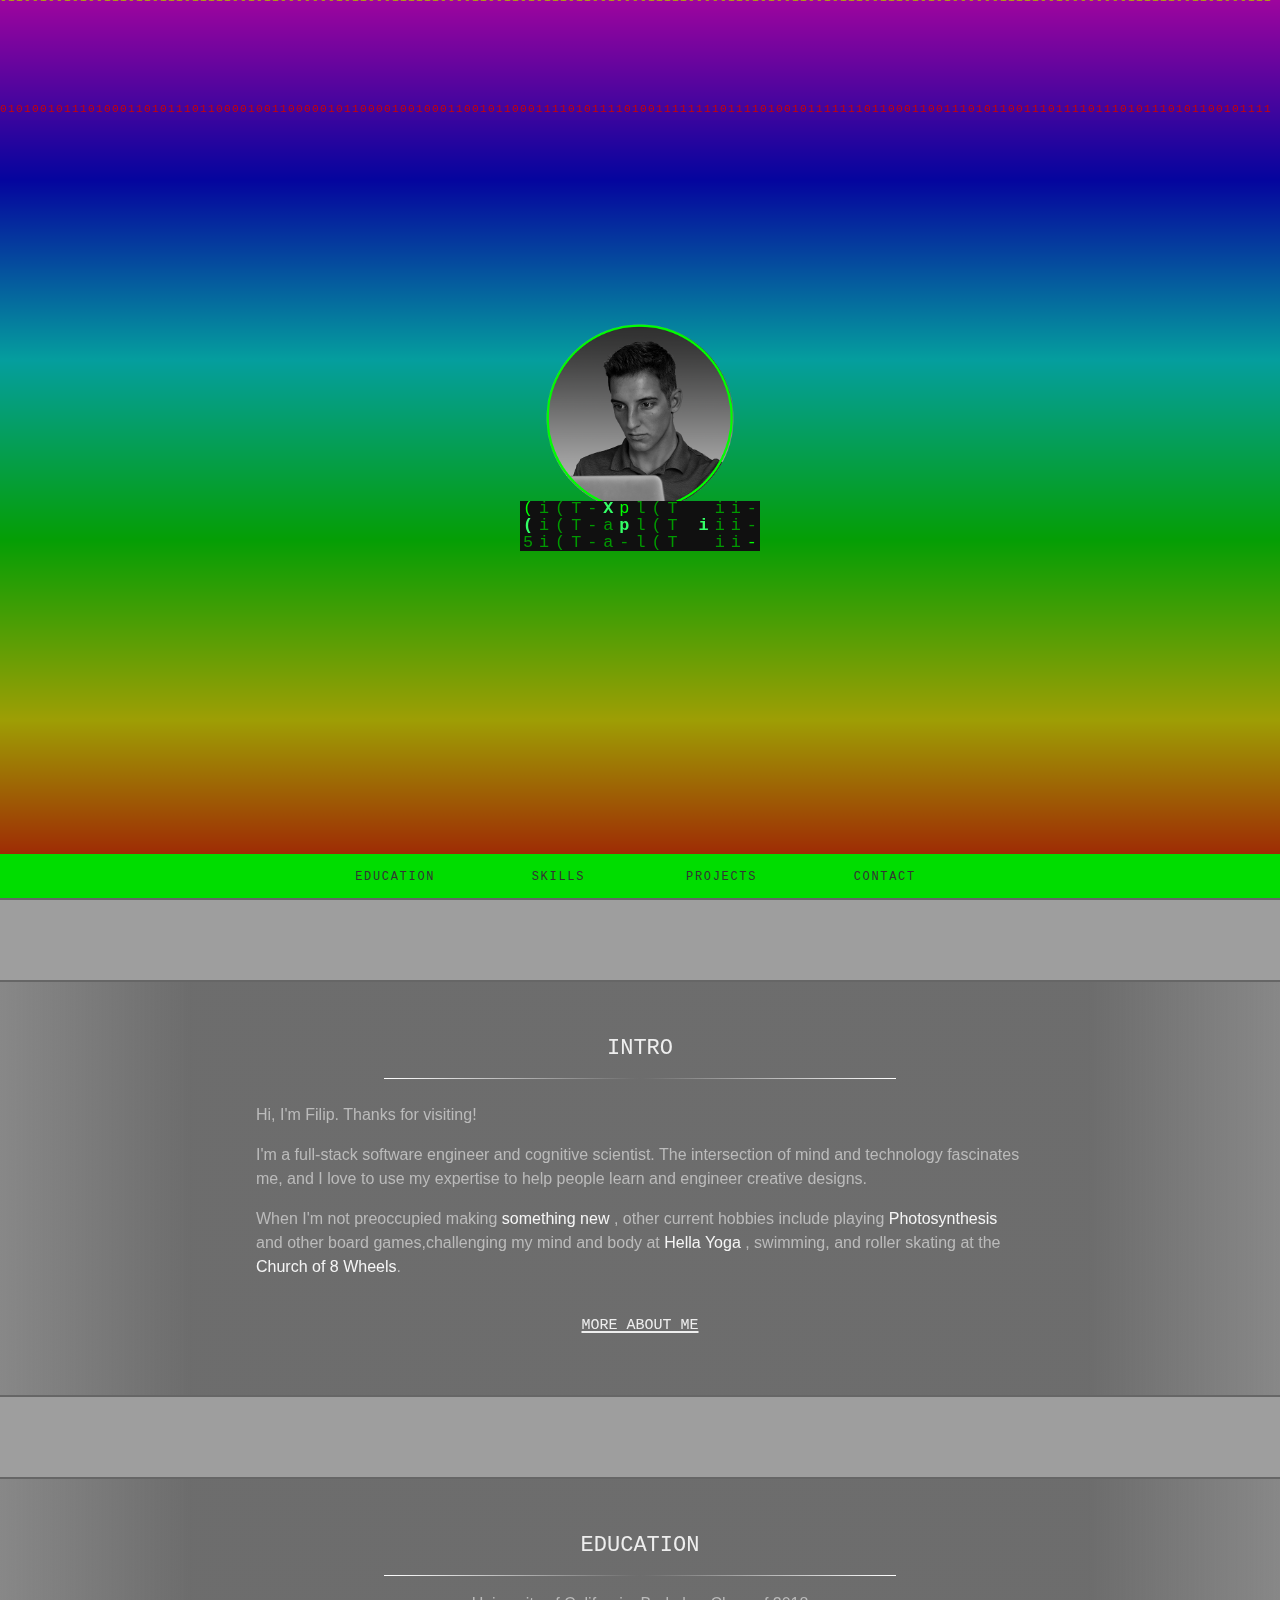
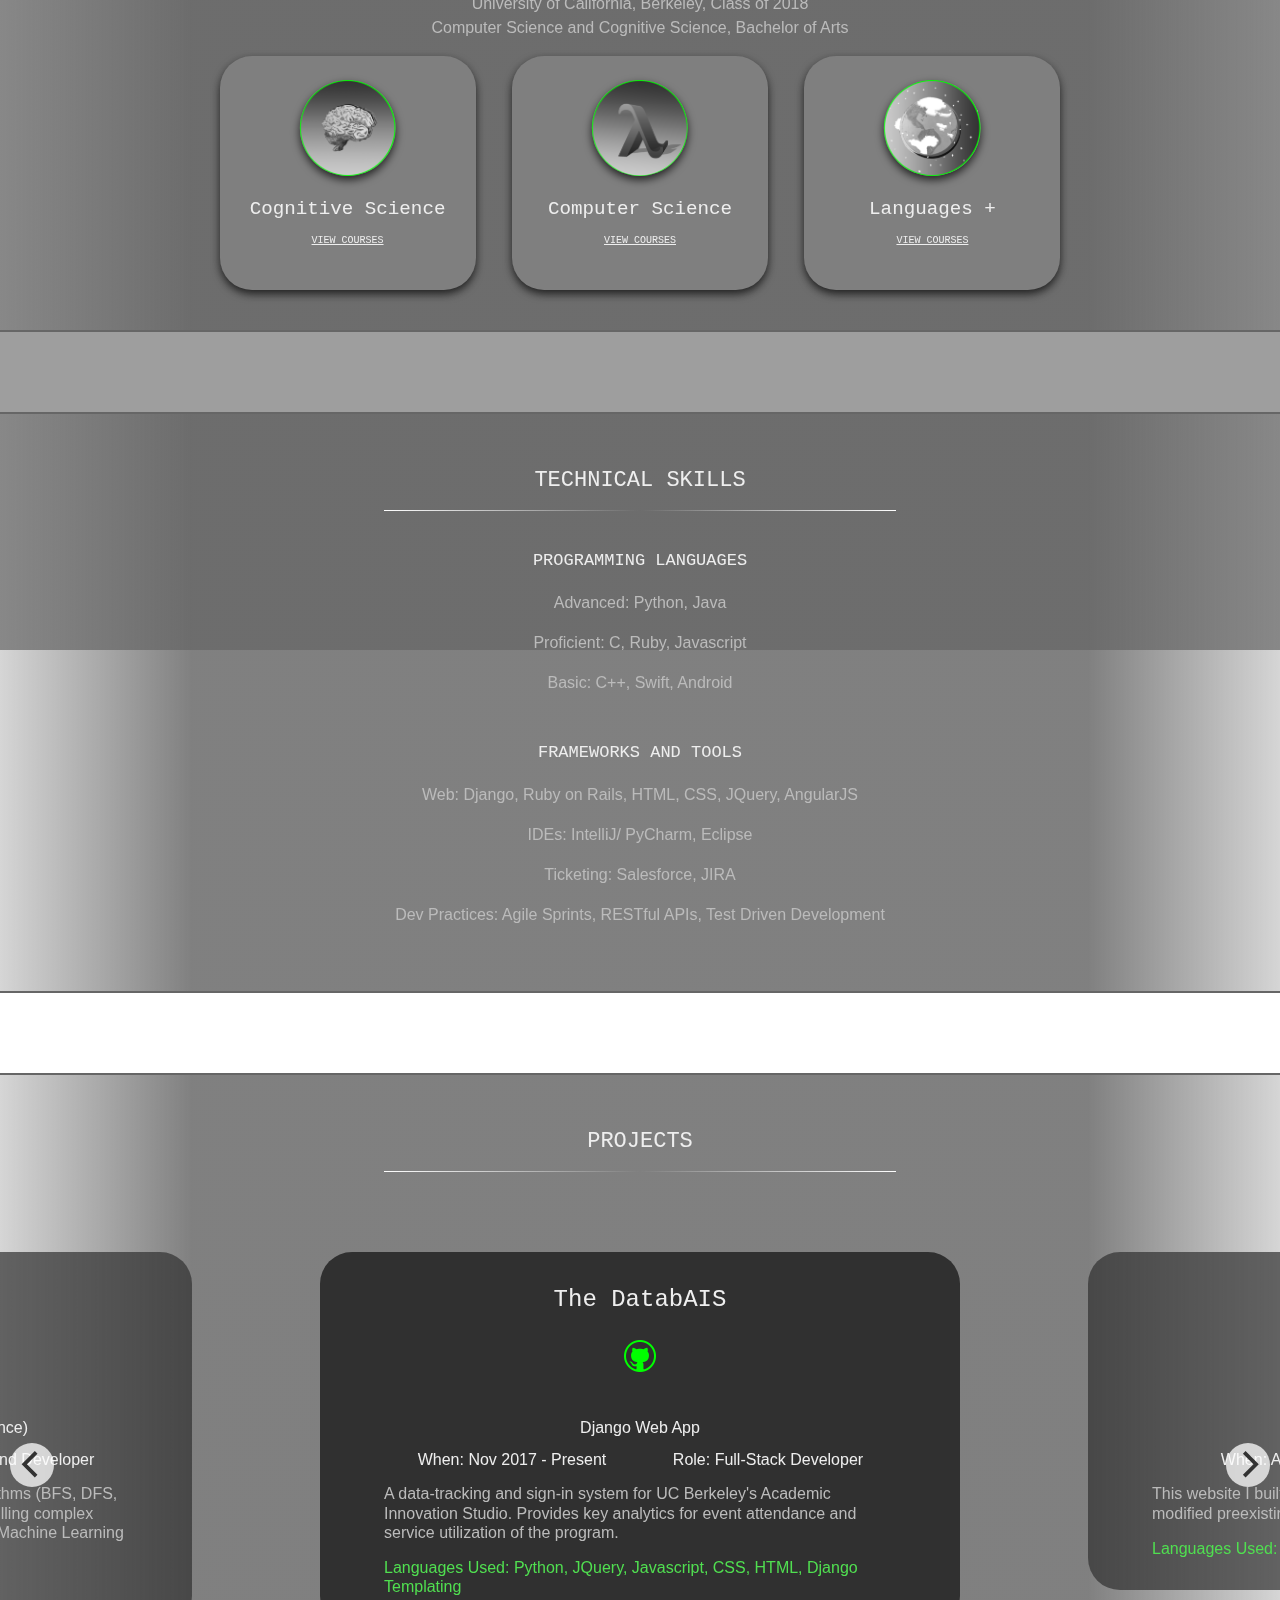
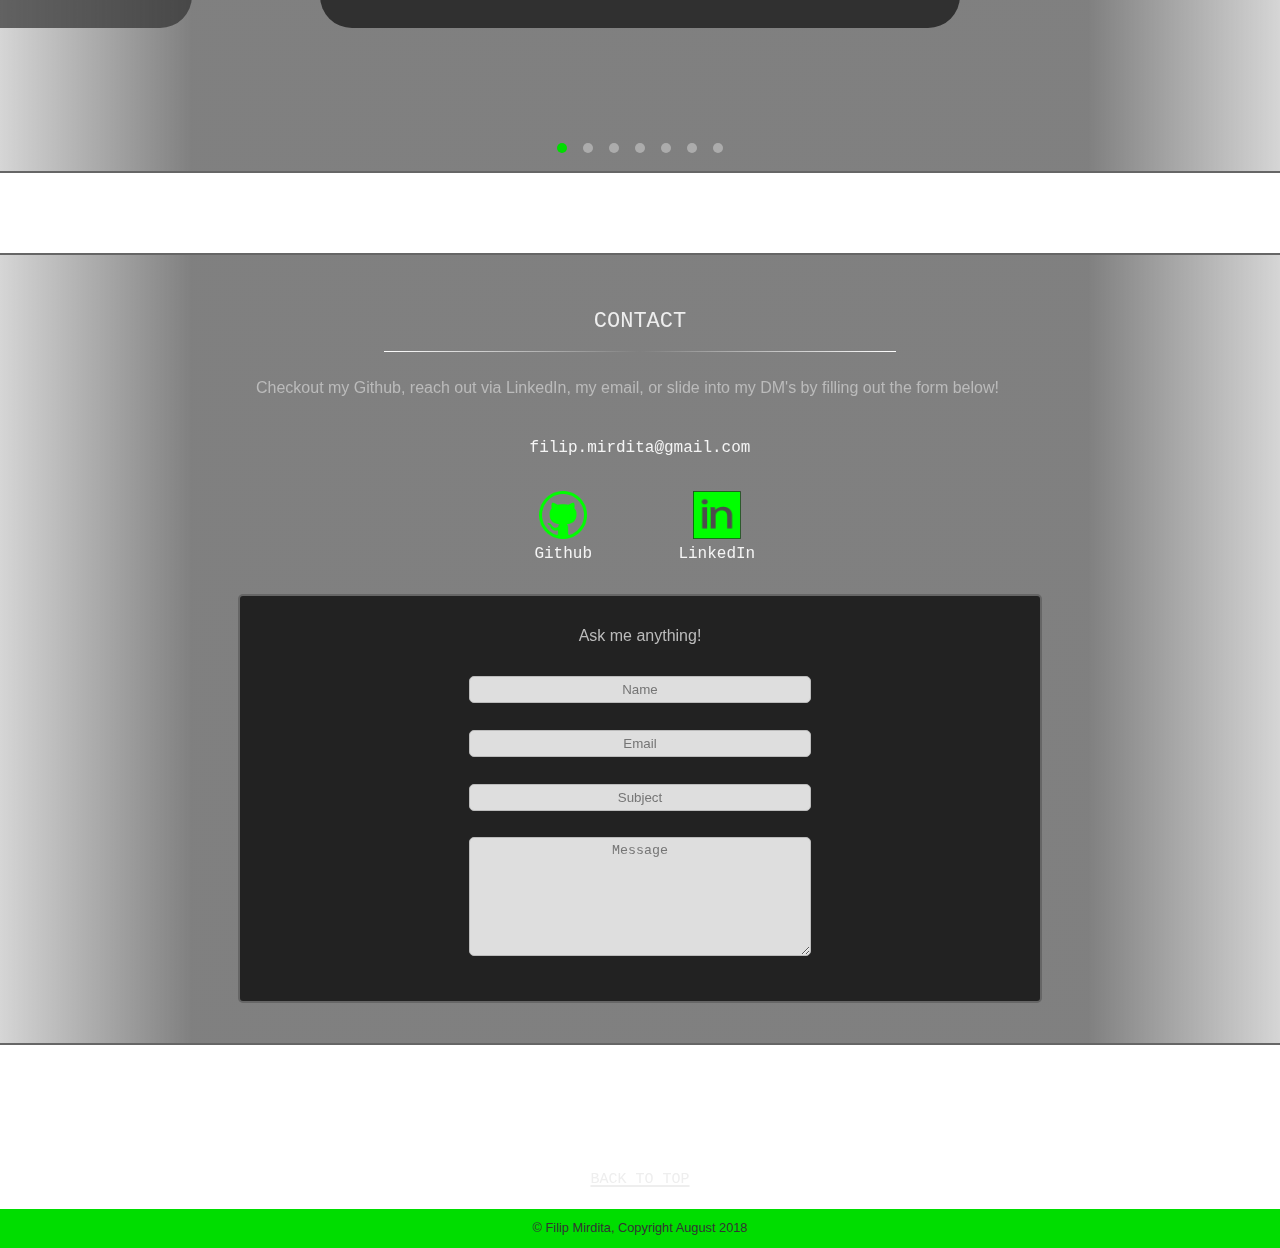
<file: index.html>
<!doctype html>

<html lang="en-US">

<head>

  <meta charset="utf-8">

  <title>Fil's 1's + 0's</title>

  <meta name="description" content="filip's personal website">
  <meta name="viewport" content="width=device-width, initial-scale=1, maximum-scale=1">

  <link rel="stylesheet" href="assets/css/flyout-menu.min.css">

  <!-- Flyout bug fix for Chrome -->
  <script> </script>

  <link rel="stylesheet" href="assets/css/flickity.min.css" media="screen">
  <link rel="stylesheet" href="assets/css/matrix_rain.css">
  <link rel="stylesheet" href="assets/css/style.css">

</head>


<body>

  <div id="flyout-menu">
    <input type="checkbox" class="menu-trigger">

    <ul class="menu" role="menu">
      <li class="start">
        <a href="#">
          <svg preserveAspectRatio="xMidYMid meet" focusable="false" viewBox="-5 -5 34 34">
            <g><path d="M3 18h18v-2H3v2zm0-5h18v-2H3v2zm0-7v2h18V6H3z" fill="#333"></path></g>
          </svg>
        </a>

      </li>
      <li>
        <ul>
          <li><a href="#intro">Intro</a></li>
          <li><a href="#education">Education</a></li>
          <li><a href="#skills">Skills</a></li>
          <li><a href="#projects">Projects</a></li>
          <li><a href="#contact">Contact</a></li>
        </ul>
      </li>
    </ul>
    <div class="overlay"></div>

  </div>

  <canvas id="rain"></canvas>

  <div class="header">
    <a onClick="toSection('#intro')">
      <div class="cover">
        <img id="headshot" src="./assets/img/pic.png" alt="HTML5"/>
        <div id="matrix">Filip Mirdita</div>
      </div>
    </a>
  </div>

  <nav >
    <ul>
      <a ><li>Education</li></a>
      <a ><li>Skills</li></a>
      <a ><li>Projects</li></a>
      <a ><li>Contact</li></a>
    </ul>
  </nav>

  <article class="content">
    <section id="intro">
      <h1>Intro</h1>
      <div class="divider"></div>

      <p>Hi, I'm Filip. Thanks for visiting! </p>

      <p>
        I'm a full-stack software engineer and cognitive scientist. The intersection
        of mind and technology fascinates me, and I love to use my expertise to
        help people learn and engineer creative designs.
      </p>
      <p>
        When I'm not preoccupied making
        <a href="./matrix_rain.html">something new </a>,
        other current hobbies include playing
        <a href="https://boardgamegeek.com/boardgame/218603/photosynthesis">
          Photosynthesis</a>
        and other board games,challenging my mind and body at
        <a href="http://hellayogaberkeley.com">Hella Yoga</a>
        , swimming, and roller skating at the
        <a href="http://www.churchof8wheels.com">Church of 8 Wheels</a>.
        </p>

        <details class="more-info">
          <summary><h4>More about me</h4></summary>
          <p>  I tend to choose spontenaity when the opportuinty presents itself,
            and I don't consider it an adventure unless I get lost at least once.
            I'm happiest perched high up somewhere with a view, laying on the beach,
            or surrounded by trees– especially with a good book.
          </p>
          <details>
            <summary><h5>Even more</h5></summary>
            <p>I tend to choose spontenaity when the opportuinty presents itself,
              and I don't consider it an adventure unless I get lost at least once.
              I'm happiest perched high up somewhere with a view, laying on the beach,
               or surrounded by trees– especially with a good book.
            </p>
            <p> Probably nothing useful after this point, unless you're into the
              subjective projection of other mind frameworks.
            I think it can be fun– or at least start an interesting conversation! </p>
            <details>
              <summary><h5> Personality Compartmentalizations </h5></summary>
              <p>Meyters-Briggs: ENTP </p>
              <p>Astrology: ♏️☀️♈️🌑 | [Scopio Sun, Aries Moon]</p>
              <p>Harry Potter: 60% Ravenclaw, 40% Slytherin 🐦🐍 </p>

              <p><a onClick="toSection('#contact')"> Reach Out </a> if you'd like to get to know me more.<p>
                <a onClick="hideDetails()" ><h4>Collapse Details</h4></a>
              </details>
            </details>
          </details>


        </p>

      </section>

      <section id="education" class="carousel">
        <h1>Education</h1>
        <div class="divider"></div>
        <div id="school">
          <p>University of California, Berkeley, Class of 2018 </p>
          <p>Computer Science and Cognitive Science, Bachelor of Arts</p>
        </div>

        <div class="card">
          <img id="brain" class="toggle-icon icon" src="./assets/img/brain.png" alt="HTML5" />
          <h3>Cognitive Science</h3>
            <details class="courses">
            <summary><h4>View Courses</h4></summary>
            <ol>

            <li>Cognitive Neuroscience</li>
            <li>Philosophy of Mind</li>
            <li>Social Cognition</li>
            <li>Music Perception and Cognition</li>
            <li>Perception</li>
            <li>Introduction to Linguistic Science</li>
            <li>Social Networks</li>
            <li>Psychology of Sleep</li>
            <li>Introduction to Cognitive Science</li>
          </ol>
          </details>
        </div>

      <div class="card">
        <img id="lamda" class="toggle-icon icon" src="./assets/img/lambda.png" alt="HTML5" />
        <h3>Computer Science</h3>

        <details class="courses">
          <summary><h4>View Courses</h4></summary>
          <ol>
          <li>User Interface Design and Development</li>
          <li>Artificial Intelligence</li>
          <li>Data Structures and Programming Methodology</li>
          <li>Software Engineering</li>
          <li>iOS Development</li>
          <li>Discrete Mathematics and Probability Theory</li>
          <li>Efficient Algorithms and Intractable Problems</li>
          <li>Internet Architecture and Protocols</li>
          <li>Machine Structures</li>
          <li>Structure and Interpretation of Computer Programs</li>
          <li>Probability and Random Processes</li>
          <li>Linear Algebra and Differential Equations</li>
          <li>Web Design</li>
          <li>Calculus</li>
          <li>Linear Algebra and Differential Equations</li>
        </ol>
      </details>
    </div>


    <div class="card">
      <img id="world" class="toggle-icon icon" src="./assets/img/world.png" alt="HTML5" />
      <h3>Languages +</h3>

      <details class="courses">
        <summary><h4>View Courses</h4></summary>
        <ol>
        <li>Advanced French Conversation</li>
        <li>Advanced Intermediate French</li>
        <li>Intensive German B2</li>
        <br>
        <li>Aspects of French Culture</li>
        <li>Urban Transformation Processes</li>
        <li>Human Biological Variation</li>
      </ol>
    </details>
  </div>

</section>

<section id="skills">

  <h1>Technical Skills</h1>
  <div class="divider"></div>

  <h3> Programming Languages </h3>
  <p> Advanced: Python, Java </p>
  <p> Proficient: C, Ruby, Javascript </p>
  <p> Basic: C++, Swift, Android </p>
  <h3> Frameworks and Tools </h3>
  <p> Web: Django, Ruby on Rails, HTML, CSS, JQuery, AngularJS </p>
  <p> IDEs: IntelliJ/ PyCharm, Eclipse </p>
  <p> Ticketing: Salesforce, JIRA </p>
  <p> Dev Practices: Agile Sprints, RESTful APIs, Test Driven Development <p>
</section>


  <section id="projects" class="carousel">

    <h1> Projects </h1>
    <div class="divider"></div>

  <div class="project-carousel">

      <div class="project">
        <!-- <img id="databais" class="proj-pic" src="./assets/img/databais.png" alt="HTML5" /> -->
        <div class="proj-links">
          <a class="git-link" href="https://github.com/fmirdita/The_DatabAIS">
            <img class="git-link-icon" src="assets/img/github.png"  alt="HTML5" />
          </a>
        </div>
        <h3 class="proj-title">The DatabAIS</h3>
        <div class="proj-info">
          <div class="proj-date">Nov 2017 - Present</div>
          <div class="proj-pos">Full-Stack Developer</div>
          <div class="proj-type">Django Web App</div>
          <p class="proj-langs">Python, JQuery, Javascript, CSS, HTML, Django Templating</p>
          <p class="proj-desc">
            A data-tracking and sign-in system for UC Berkeley's Academic Innovation Studio.
            Provides key analytics for event attendance and service utilization of the program.
          </p>
        </div>
      </div>

      <div class="project">
        <!-- <img id="personal-website" class="proj-pic" src="./assets/img/world.png" alt="HTML5" /> -->
        <div class="proj-links">
        <a class="git-link" href="https://github.com/fmirdita/The_DatabAIS">
          <img class="git-link-icon" src="assets/img/github.png"  alt="HTML5" />
        </a>
        </div>
        <h3 class="proj-title">Personal Website</h3>
        <div class="proj-info">
          <div class="proj-date">Aug 2018</div>
          <div class="proj-pos">Full-Stack Developer</div>
          <div class="proj-type">Static Website</div>
          <p class="proj-langs">HTML, CSS, Javascript, JQuery</p>
          <p class="proj-desc">
            This website I built from the ground up, using both original code and modified preexisting modules.
          </p>
        </div>
      </div>

        <div class="project">
          <!-- <img id="secure-drop" class="proj-icon" src="./assets/img/lambda.png" alt="HTML5" /> -->
          <div class="proj-links">
            <a class="git-link" href="https://github.com/fmirdita/Secure-Drop-and-Share" >
            <img class="git-link-icon" src="assets/img/github.png"  alt="HTML5" />
          </a>
          </div>
          <h3 class="proj-title">Secure Drop & Share</h3>
          <div class="proj-info">
            <div class="proj-date">Feb - March 2018</div>
            <div class="proj-pos">Back-End Developer</div>
            <div class="proj-type">Class Project (CS-161: Security)</div>
            <p class="proj-langs">Python</p>
            <p class="proj-desc">
              An encrypted storage system that utilizes RSA, El-Gamal, and Symmeytic Cipher-Block
              algorithms for complete end-to-end mediated encryption of data on an insecure server. Also featured cascading sharing
              and revoking of sharing priveleges between users.
            </p>
          </div>
        </div>

        <div class="project">
          <!-- <img id="alzaboutme" class="proj-icon" src="./assets/img/brain.png" alt="HTML5" /> -->
          <div class="proj-links">
            <a class="git-link" href="https://github.com/EzzySri/AlzAboutMe" >
            <img class="git-link-icon" src="assets/img/github.png"  alt="HTML5" />
          </a>
          </div>
          <h3 class="proj-title"><a href="http://alzaboutme.herokuapp.com/">
            AlzAboutMe</a></h3>
          <div class="proj-info">
            <div class="proj-date">Sep - Nov 2016</div>
            <div class="proj-pos">Full-Stack Developer</div>
            <div class="proj-type">Ruby on Rails Web App</div>
            <p class="proj-langs">Ruby, HTML, CSS, Javascript, Cucumber and Capybara</p>
            <p class="proj-desc">
              Web app for patients with dimentia and Alzheimers. The app gathers
              important info from patients using a Life-Story journaling, which
              helps patients via therapy while providing families and caregivers
              with long-lasting, valuable records of the thoughts and memories
              of their loved ones.
            </p>
          </div>
        </div>

        <div class="project">
          <!-- <img id="a-buddy" class="proj-icon" src="./assets/img/brain.png" alt="HTML5" /> -->
          <div class="proj-links">
            <a class="git-link" href="https://github.com/EzzySri/AlzAboutMe" >
            <img class="git-link-icon" src="assets/img/github.png"  alt="HTML5" />
          </a>
          </div>
          <h3 class="proj-title">Autism Buddy</h3>
          <div class="proj-info">
            <div class="proj-date">March - May 2016</div>
            <div class="proj-pos">Product Manager</div>
            <div class="proj-type">Android App</div>
            <p class="proj-langs">Android/ Java</p>
            <p class="proj-desc">
              For children with Autism and their caretakers, A Buddie was a class
              project I worked on with five undergrads. The app's designed to
              leverage “special interests” to bridge the parent-child communication
              gap by using configurable themes chosen to engage the child.
              Key functionalities: a face-matching game, reminders system, and a trivia game
            </p>
          </div>
        </div>

        <div class="project">
          <!-- <img id="politik" class="proj-icon" src="./assets/img/world.png" alt="HTML5" /> -->
          <div class="proj-links">
            <a class="git-link" href="https://github.com/fmirdita" >
            <img class="git-link-icon" src="assets/img/github.png"  alt="HTML5" />
          </a>
          </div>
          <h3 class="proj-title">Politik</h3>
          <div class="proj-info">
            <div class="proj-date">Feb - March 2016</div>
            <div class="proj-pos">Full-Stack, UI Developer</div>
            <div class="proj-type">Android App</div>
            <p class="proj-langs">Android/ Java</p>
            <p class="proj-desc">
              A wearable app that uses data-scourcing APIs to provide voters information about state and federal representatives in office.
              Users are able to seemlessly transistion between browsing information on their android phone and android wearable device.
            </p>
          </div>
        </div>

        <div class="project">
          <!-- <img id="pacman-ai" class="proj-icon" src="./assets/img/lambda.png" alt="HTML5" /> -->
          <div class="proj-links">
            <a class="git-link" href="https://github.com/fmirdita" >
            <img class="git-link-icon" src="assets/img/github.png"  alt="HTML5" />
          </a>
          </div>
          <h3 class="proj-title">Pacman AI</h3>
          <div class="proj-info">
            <div class="proj-date">July - Aug 2016</div>
            <div class="proj-pos">Back-End Developer</div>
            <div class="proj-type">Class Project (CS 188: Artificial Intelligence)</div>
            <p class="proj-langs">Python</p>
            <p class="proj-desc">
              Implemented and analyzed efficiency of Search Algorithms (BFS, DFS, A*),
              utilized Bayes Nets for memory efficiency in modelling
              complex probability tables, used Classification algorithms, and
              Machine Learning and Markov Chains in Multiagent and Adversarial AI.
            </p>
          </div>
        </div>

</div>

</section>



<section id="contact">

  <h1> Contact </h1>
  <div class="divider"></div>

  <p> Checkout my Github, reach out via LinkedIn, my email, or slide into my DM's by filling out the form below! </p>
  <ul id="links">
    <a class="email" href="mailto:filip.mirdita@gmail.com">filip.mirdita@gmail.com</a> <br>
    <li><a  href="https://github.com/fmirdita"><img class="icon-link" src="assets/img/github.png" alt="HTML5"/>Github</a></li>
    <li><a href="https://linkedin.com/in/mirditaf"><img class="icon-link" src="assets/img/linkedin.png" alt="HTML5"/>LinkedIn</a></li>
  </ul>

  <form action='https://www.getform.org/f/7805564e-6f77-479e-9780-e14430d735ac' method="POST">
    <div id="prompt">Ask me anything!</div>
    <input id="name" type="text" name="name" class="field" placeholder="Name" required /><br/>

    <input id="email" type="email" name="email" class="field" placeholder="Email" required /><br/>

    <input id="subject" type="text" name="subject" class="field" placeholder="Subject" required /><br/>

    <textarea id="message" type="text" name="message" class="field" placeholder="Message" required ></textarea><br/>

  </form>
</section>
<!-- END OF CONTENT -->
<a class="top-link" ><h4>Back to Top</h4></a>
</article>

<div class="footer">
  <div id="copyright">
    © Filip Mirdita, Copyright August 2018
  </div>
</div>

<!--
SPECIAL THANKS TO:
dneustadt (flyout mobile menu)
Richard Womersley ("The Matrix Text Effect")
cssdeck.com (matrix background)

https://www.moillusions.com/penrose-triangle-animation/attachment/92/
-->

</body>

<script src="https://ajax.googleapis.com/ajax/libs/jquery/2.1.1/jquery.min.js"></script>
<!-- <script src="assets/js/jquery.scrollNav.min.js"></script> -->
<script src="assets/js/matrix_rain.js"></script>
<script src="assets/js/script.js"></script>
<script src="assets/js/script2.js"></script>
<script src="assets/js/flickity.pkgd.min.js"></script>


</html>
</file>
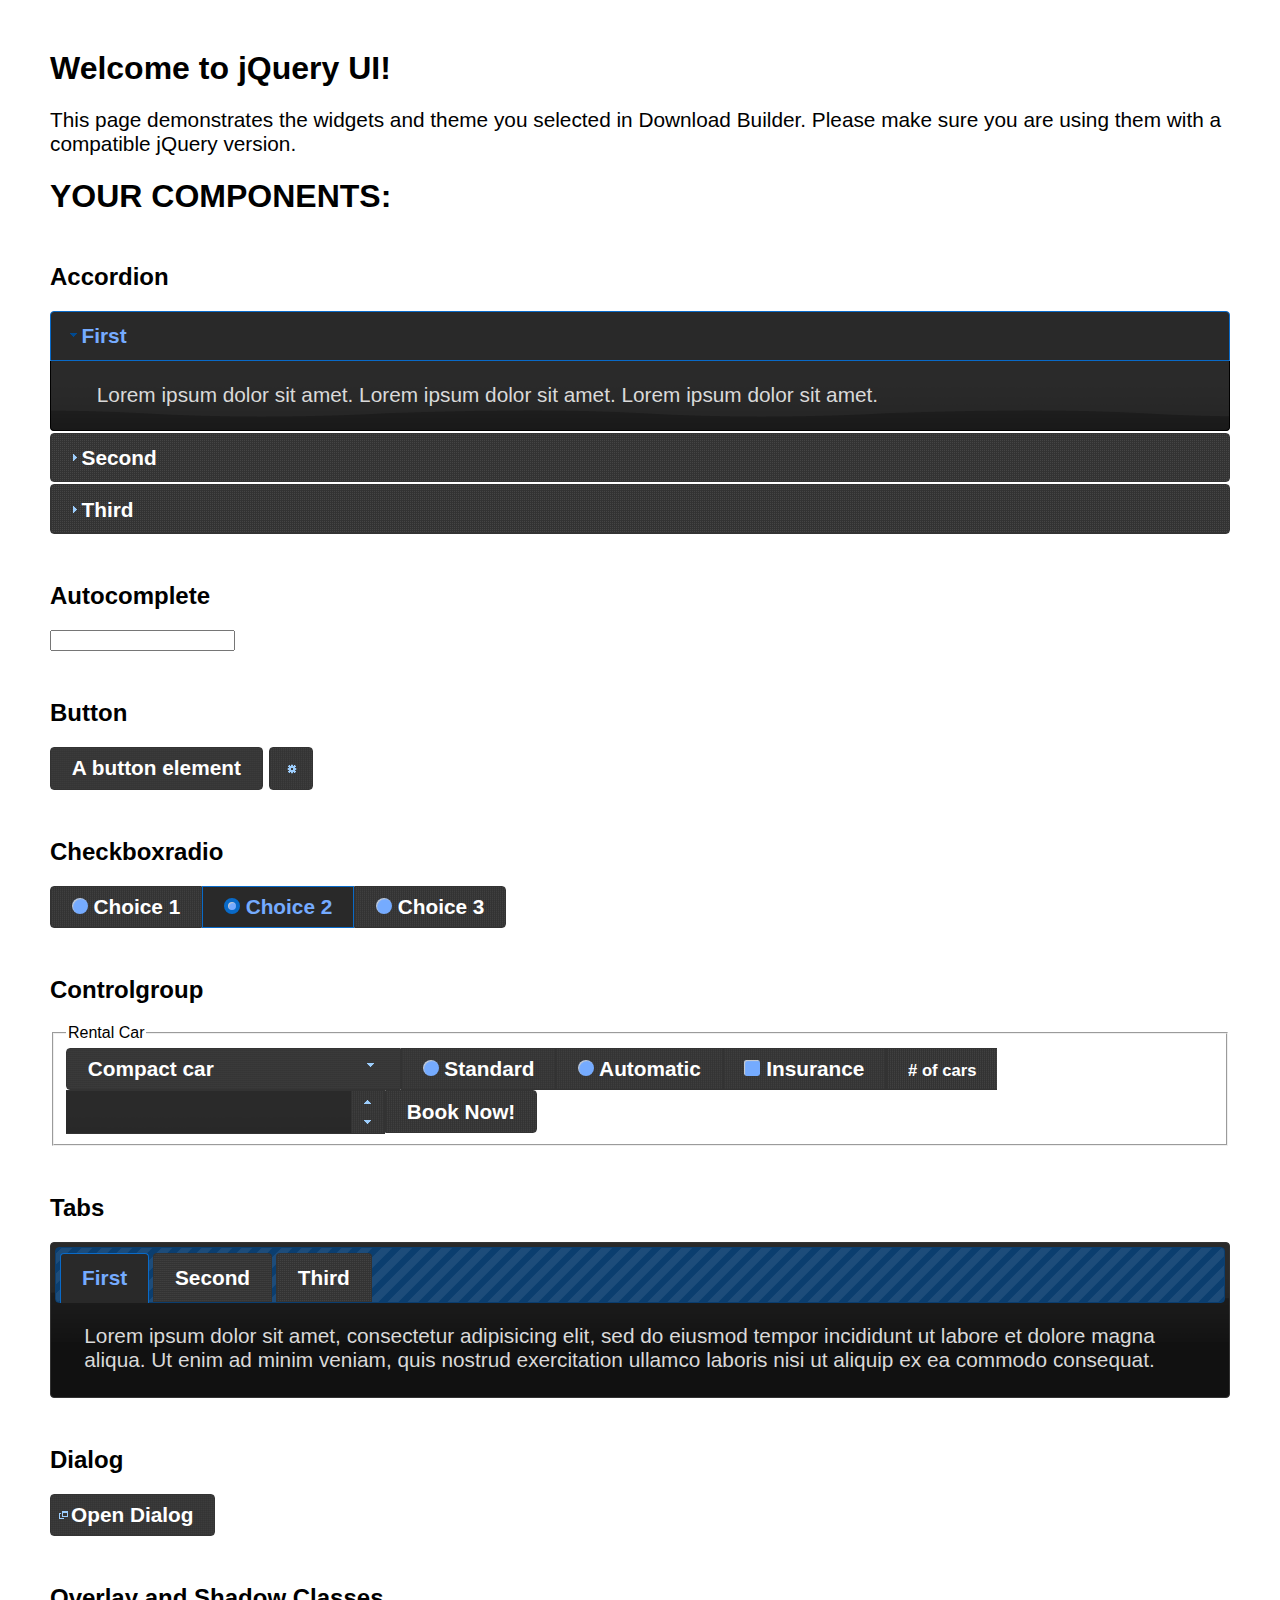
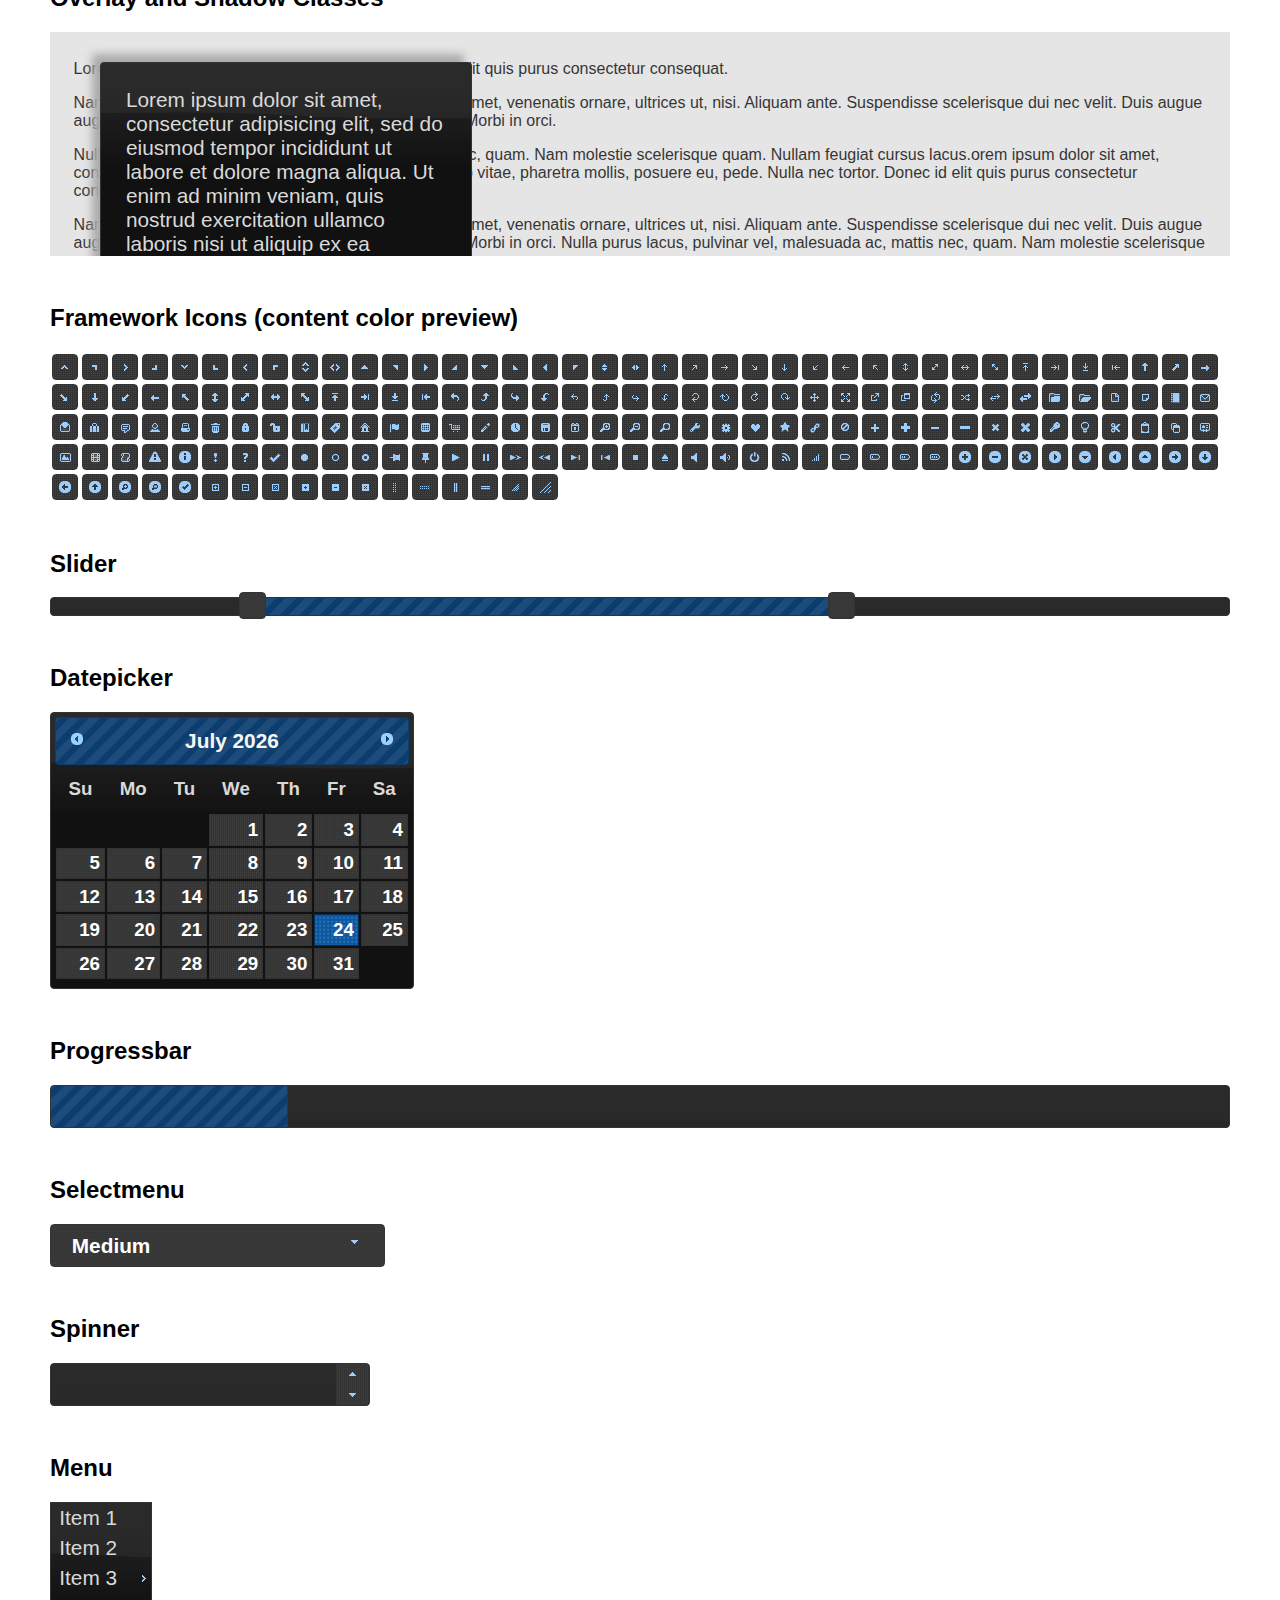
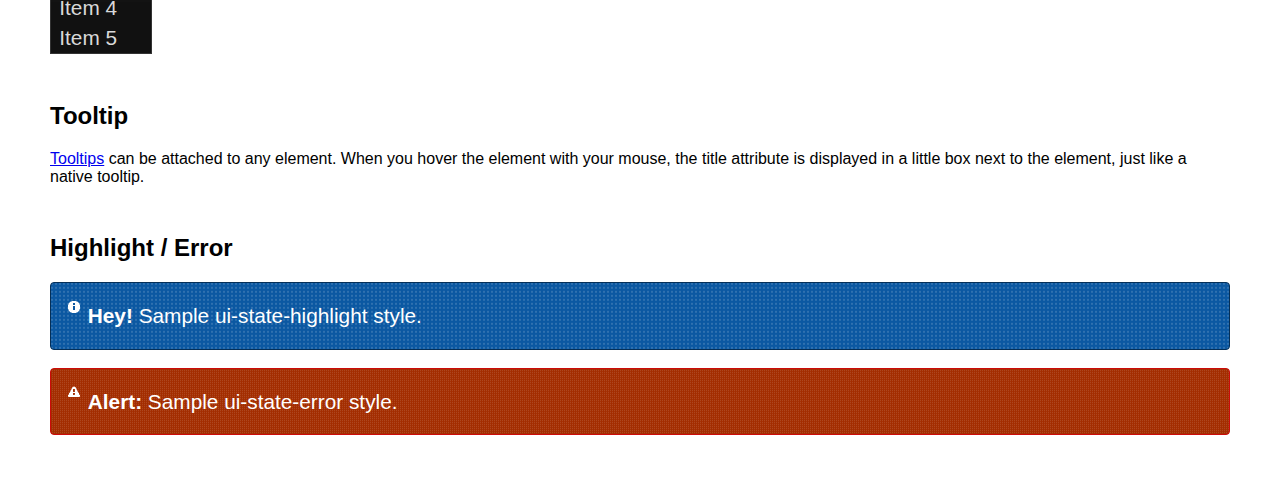
<file: assets/css/jquery-ui-1.12.1.custom/index.html>
<!doctype html>
<html lang="us">
<head>
	<meta charset="utf-8">
	<title>jQuery UI Example Page</title>
	<link href="jquery-ui.css" rel="stylesheet">
	<style>
	body{
		font-family: "Trebuchet MS", sans-serif;
		margin: 50px;
	}
	.demoHeaders {
		margin-top: 2em;
	}
	#dialog-link {
		padding: .4em 1em .4em 20px;
		text-decoration: none;
		position: relative;
	}
	#dialog-link span.ui-icon {
		margin: 0 5px 0 0;
		position: absolute;
		left: .2em;
		top: 50%;
		margin-top: -8px;
	}
	#icons {
		margin: 0;
		padding: 0;
	}
	#icons li {
		margin: 2px;
		position: relative;
		padding: 4px 0;
		cursor: pointer;
		float: left;
		list-style: none;
	}
	#icons span.ui-icon {
		float: left;
		margin: 0 4px;
	}
	.fakewindowcontain .ui-widget-overlay {
		position: absolute;
	}
	select {
		width: 200px;
	}
	</style>
</head>
<body>

<h1>Welcome to jQuery UI!</h1>

<div class="ui-widget">
	<p>This page demonstrates the widgets and theme you selected in Download Builder. Please make sure you are using them with a compatible jQuery version.</p>
</div>

<h1>YOUR COMPONENTS:</h1>


<!-- Accordion -->
<h2 class="demoHeaders">Accordion</h2>
<div id="accordion">
	<h3>First</h3>
	<div>Lorem ipsum dolor sit amet. Lorem ipsum dolor sit amet. Lorem ipsum dolor sit amet.</div>
	<h3>Second</h3>
	<div>Phasellus mattis tincidunt nibh.</div>
	<h3>Third</h3>
	<div>Nam dui erat, auctor a, dignissim quis.</div>
</div>



<!-- Autocomplete -->
<h2 class="demoHeaders">Autocomplete</h2>
<div>
	<input id="autocomplete" title="type &quot;a&quot;">
</div>



<!-- Button -->
<h2 class="demoHeaders">Button</h2>
<button id="button">A button element</button>
<button id="button-icon">An icon-only button</button>



<!-- Checkboxradio -->
<h2 class="demoHeaders">Checkboxradio</h2>
<form style="margin-top: 1em;">
	<div id="radioset">
		<input type="radio" id="radio1" name="radio"><label for="radio1">Choice 1</label>
		<input type="radio" id="radio2" name="radio" checked="checked"><label for="radio2">Choice 2</label>
		<input type="radio" id="radio3" name="radio"><label for="radio3">Choice 3</label>
	</div>
</form>



<!-- Controlgroup -->
<h2 class="demoHeaders">Controlgroup</h2>
<fieldset>
	<legend>Rental Car</legend>
	<div id="controlgroup">
		<select id="car-type">
			<option>Compact car</option>
			<option>Midsize car</option>
			<option>Full size car</option>
			<option>SUV</option>
			<option>Luxury</option>
			<option>Truck</option>
			<option>Van</option>
		</select>
		<label for="transmission-standard">Standard</label>
		<input type="radio" name="transmission" id="transmission-standard">
		<label for="transmission-automatic">Automatic</label>
		<input type="radio" name="transmission" id="transmission-automatic">
		<label for="insurance">Insurance</label>
		<input type="checkbox" name="insurance" id="insurance">
		<label for="horizontal-spinner" class="ui-controlgroup-label"># of cars</label>
		<input id="horizontal-spinner" class="ui-spinner-input">
		<button>Book Now!</button>
	</div>
</fieldset>



<!-- Tabs -->
<h2 class="demoHeaders">Tabs</h2>
<div id="tabs">
	<ul>
		<li><a href="#tabs-1">First</a></li>
		<li><a href="#tabs-2">Second</a></li>
		<li><a href="#tabs-3">Third</a></li>
	</ul>
	<div id="tabs-1">Lorem ipsum dolor sit amet, consectetur adipisicing elit, sed do eiusmod tempor incididunt ut labore et dolore magna aliqua. Ut enim ad minim veniam, quis nostrud exercitation ullamco laboris nisi ut aliquip ex ea commodo consequat.</div>
	<div id="tabs-2">Phasellus mattis tincidunt nibh. Cras orci urna, blandit id, pretium vel, aliquet ornare, felis. Maecenas scelerisque sem non nisl. Fusce sed lorem in enim dictum bibendum.</div>
	<div id="tabs-3">Nam dui erat, auctor a, dignissim quis, sollicitudin eu, felis. Pellentesque nisi urna, interdum eget, sagittis et, consequat vestibulum, lacus. Mauris porttitor ullamcorper augue.</div>
</div>



<h2 class="demoHeaders">Dialog</h2>
<p>
	<button id="dialog-link" class="ui-button ui-corner-all ui-widget">
		<span class="ui-icon ui-icon-newwin"></span>Open Dialog
	</button>
</p>

<h2 class="demoHeaders">Overlay and Shadow Classes</h2>
<div style="position: relative; width: 96%; height: 200px; padding:1% 2%; overflow:hidden;" class="fakewindowcontain">
	<p>Lorem ipsum dolor sit amet,  Nulla nec tortor. Donec id elit quis purus consectetur consequat. </p><p>Nam congue semper tellus. Sed erat dolor, dapibus sit amet, venenatis ornare, ultrices ut, nisi. Aliquam ante. Suspendisse scelerisque dui nec velit. Duis augue augue, gravida euismod, vulputate ac, facilisis id, sem. Morbi in orci. </p><p>Nulla purus lacus, pulvinar vel, malesuada ac, mattis nec, quam. Nam molestie scelerisque quam. Nullam feugiat cursus lacus.orem ipsum dolor sit amet, consectetur adipiscing elit. Donec libero risus, commodo vitae, pharetra mollis, posuere eu, pede. Nulla nec tortor. Donec id elit quis purus consectetur consequat. </p><p>Nam congue semper tellus. Sed erat dolor, dapibus sit amet, venenatis ornare, ultrices ut, nisi. Aliquam ante. Suspendisse scelerisque dui nec velit. Duis augue augue, gravida euismod, vulputate ac, facilisis id, sem. Morbi in orci. Nulla purus lacus, pulvinar vel, malesuada ac, mattis nec, quam. Nam molestie scelerisque quam. </p><p>Nullam feugiat cursus lacus.orem ipsum dolor sit amet, consectetur adipiscing elit. Donec libero risus, commodo vitae, pharetra mollis, posuere eu, pede. Nulla nec tortor. Donec id elit quis purus consectetur consequat. Nam congue semper tellus. Sed erat dolor, dapibus sit amet, venenatis ornare, ultrices ut, nisi. Aliquam ante. </p><p>Suspendisse scelerisque dui nec velit. Duis augue augue, gravida euismod, vulputate ac, facilisis id, sem. Morbi in orci. Nulla purus lacus, pulvinar vel, malesuada ac, mattis nec, quam. Nam molestie scelerisque quam. Nullam feugiat cursus lacus.orem ipsum dolor sit amet, consectetur adipiscing elit. Donec libero risus, commodo vitae, pharetra mollis, posuere eu, pede. Nulla nec tortor. Donec id elit quis purus consectetur consequat. Nam congue semper tellus. Sed erat dolor, dapibus sit amet, venenatis ornare, ultrices ut, nisi. </p>

	<!-- ui-dialog -->
	<div class="ui-widget-overlay ui-front"></div>
	<div style="position: absolute; width: 320px; left: 50px; top: 30px; padding: 1.2em" class="ui-widget ui-front ui-widget-content ui-corner-all ui-widget-shadow">
		Lorem ipsum dolor sit amet, consectetur adipisicing elit, sed do eiusmod tempor incididunt ut labore et dolore magna aliqua. Ut enim ad minim veniam, quis nostrud exercitation ullamco laboris nisi ut aliquip ex ea commodo consequat.
	</div>

</div>

<!-- ui-dialog -->
<div id="dialog" title="Dialog Title">
	<p>Lorem ipsum dolor sit amet, consectetur adipisicing elit, sed do eiusmod tempor incididunt ut labore et dolore magna aliqua. Ut enim ad minim veniam, quis nostrud exercitation ullamco laboris nisi ut aliquip ex ea commodo consequat.</p>
</div>



<h2 class="demoHeaders">Framework Icons (content color preview)</h2>
<ul id="icons" class="ui-widget ui-helper-clearfix">
	<li class="ui-state-default ui-corner-all" title=".ui-icon-caret-1-n"><span class="ui-icon ui-icon-caret-1-n"></span></li>
	<li class="ui-state-default ui-corner-all" title=".ui-icon-caret-1-ne"><span class="ui-icon ui-icon-caret-1-ne"></span></li>
	<li class="ui-state-default ui-corner-all" title=".ui-icon-caret-1-e"><span class="ui-icon ui-icon-caret-1-e"></span></li>
	<li class="ui-state-default ui-corner-all" title=".ui-icon-caret-1-se"><span class="ui-icon ui-icon-caret-1-se"></span></li>
	<li class="ui-state-default ui-corner-all" title=".ui-icon-caret-1-s"><span class="ui-icon ui-icon-caret-1-s"></span></li>
	<li class="ui-state-default ui-corner-all" title=".ui-icon-caret-1-sw"><span class="ui-icon ui-icon-caret-1-sw"></span></li>
	<li class="ui-state-default ui-corner-all" title=".ui-icon-caret-1-w"><span class="ui-icon ui-icon-caret-1-w"></span></li>
	<li class="ui-state-default ui-corner-all" title=".ui-icon-caret-1-nw"><span class="ui-icon ui-icon-caret-1-nw"></span></li>
	<li class="ui-state-default ui-corner-all" title=".ui-icon-caret-2-n-s"><span class="ui-icon ui-icon-caret-2-n-s"></span></li>
	<li class="ui-state-default ui-corner-all" title=".ui-icon-caret-2-e-w"><span class="ui-icon ui-icon-caret-2-e-w"></span></li>
	<li class="ui-state-default ui-corner-all" title=".ui-icon-triangle-1-n"><span class="ui-icon ui-icon-triangle-1-n"></span></li>
	<li class="ui-state-default ui-corner-all" title=".ui-icon-triangle-1-ne"><span class="ui-icon ui-icon-triangle-1-ne"></span></li>
	<li class="ui-state-default ui-corner-all" title=".ui-icon-triangle-1-e"><span class="ui-icon ui-icon-triangle-1-e"></span></li>
	<li class="ui-state-default ui-corner-all" title=".ui-icon-triangle-1-se"><span class="ui-icon ui-icon-triangle-1-se"></span></li>
	<li class="ui-state-default ui-corner-all" title=".ui-icon-triangle-1-s"><span class="ui-icon ui-icon-triangle-1-s"></span></li>
	<li class="ui-state-default ui-corner-all" title=".ui-icon-triangle-1-sw"><span class="ui-icon ui-icon-triangle-1-sw"></span></li>
	<li class="ui-state-default ui-corner-all" title=".ui-icon-triangle-1-w"><span class="ui-icon ui-icon-triangle-1-w"></span></li>
	<li class="ui-state-default ui-corner-all" title=".ui-icon-triangle-1-nw"><span class="ui-icon ui-icon-triangle-1-nw"></span></li>
	<li class="ui-state-default ui-corner-all" title=".ui-icon-triangle-2-n-s"><span class="ui-icon ui-icon-triangle-2-n-s"></span></li>
	<li class="ui-state-default ui-corner-all" title=".ui-icon-triangle-2-e-w"><span class="ui-icon ui-icon-triangle-2-e-w"></span></li>
	<li class="ui-state-default ui-corner-all" title=".ui-icon-arrow-1-n"><span class="ui-icon ui-icon-arrow-1-n"></span></li>
	<li class="ui-state-default ui-corner-all" title=".ui-icon-arrow-1-ne"><span class="ui-icon ui-icon-arrow-1-ne"></span></li>
	<li class="ui-state-default ui-corner-all" title=".ui-icon-arrow-1-e"><span class="ui-icon ui-icon-arrow-1-e"></span></li>
	<li class="ui-state-default ui-corner-all" title=".ui-icon-arrow-1-se"><span class="ui-icon ui-icon-arrow-1-se"></span></li>
	<li class="ui-state-default ui-corner-all" title=".ui-icon-arrow-1-s"><span class="ui-icon ui-icon-arrow-1-s"></span></li>
	<li class="ui-state-default ui-corner-all" title=".ui-icon-arrow-1-sw"><span class="ui-icon ui-icon-arrow-1-sw"></span></li>
	<li class="ui-state-default ui-corner-all" title=".ui-icon-arrow-1-w"><span class="ui-icon ui-icon-arrow-1-w"></span></li>
	<li class="ui-state-default ui-corner-all" title=".ui-icon-arrow-1-nw"><span class="ui-icon ui-icon-arrow-1-nw"></span></li>
	<li class="ui-state-default ui-corner-all" title=".ui-icon-arrow-2-n-s"><span class="ui-icon ui-icon-arrow-2-n-s"></span></li>
	<li class="ui-state-default ui-corner-all" title=".ui-icon-arrow-2-ne-sw"><span class="ui-icon ui-icon-arrow-2-ne-sw"></span></li>
	<li class="ui-state-default ui-corner-all" title=".ui-icon-arrow-2-e-w"><span class="ui-icon ui-icon-arrow-2-e-w"></span></li>
	<li class="ui-state-default ui-corner-all" title=".ui-icon-arrow-2-se-nw"><span class="ui-icon ui-icon-arrow-2-se-nw"></span></li>
	<li class="ui-state-default ui-corner-all" title=".ui-icon-arrowstop-1-n"><span class="ui-icon ui-icon-arrowstop-1-n"></span></li>
	<li class="ui-state-default ui-corner-all" title=".ui-icon-arrowstop-1-e"><span class="ui-icon ui-icon-arrowstop-1-e"></span></li>
	<li class="ui-state-default ui-corner-all" title=".ui-icon-arrowstop-1-s"><span class="ui-icon ui-icon-arrowstop-1-s"></span></li>
	<li class="ui-state-default ui-corner-all" title=".ui-icon-arrowstop-1-w"><span class="ui-icon ui-icon-arrowstop-1-w"></span></li>
	<li class="ui-state-default ui-corner-all" title=".ui-icon-arrowthick-1-n"><span class="ui-icon ui-icon-arrowthick-1-n"></span></li>
	<li class="ui-state-default ui-corner-all" title=".ui-icon-arrowthick-1-ne"><span class="ui-icon ui-icon-arrowthick-1-ne"></span></li>
	<li class="ui-state-default ui-corner-all" title=".ui-icon-arrowthick-1-e"><span class="ui-icon ui-icon-arrowthick-1-e"></span></li>
	<li class="ui-state-default ui-corner-all" title=".ui-icon-arrowthick-1-se"><span class="ui-icon ui-icon-arrowthick-1-se"></span></li>
	<li class="ui-state-default ui-corner-all" title=".ui-icon-arrowthick-1-s"><span class="ui-icon ui-icon-arrowthick-1-s"></span></li>
	<li class="ui-state-default ui-corner-all" title=".ui-icon-arrowthick-1-sw"><span class="ui-icon ui-icon-arrowthick-1-sw"></span></li>
	<li class="ui-state-default ui-corner-all" title=".ui-icon-arrowthick-1-w"><span class="ui-icon ui-icon-arrowthick-1-w"></span></li>
	<li class="ui-state-default ui-corner-all" title=".ui-icon-arrowthick-1-nw"><span class="ui-icon ui-icon-arrowthick-1-nw"></span></li>
	<li class="ui-state-default ui-corner-all" title=".ui-icon-arrowthick-2-n-s"><span class="ui-icon ui-icon-arrowthick-2-n-s"></span></li>
	<li class="ui-state-default ui-corner-all" title=".ui-icon-arrowthick-2-ne-sw"><span class="ui-icon ui-icon-arrowthick-2-ne-sw"></span></li>
	<li class="ui-state-default ui-corner-all" title=".ui-icon-arrowthick-2-e-w"><span class="ui-icon ui-icon-arrowthick-2-e-w"></span></li>
	<li class="ui-state-default ui-corner-all" title=".ui-icon-arrowthick-2-se-nw"><span class="ui-icon ui-icon-arrowthick-2-se-nw"></span></li>
	<li class="ui-state-default ui-corner-all" title=".ui-icon-arrowthickstop-1-n"><span class="ui-icon ui-icon-arrowthickstop-1-n"></span></li>
	<li class="ui-state-default ui-corner-all" title=".ui-icon-arrowthickstop-1-e"><span class="ui-icon ui-icon-arrowthickstop-1-e"></span></li>
	<li class="ui-state-default ui-corner-all" title=".ui-icon-arrowthickstop-1-s"><span class="ui-icon ui-icon-arrowthickstop-1-s"></span></li>
	<li class="ui-state-default ui-corner-all" title=".ui-icon-arrowthickstop-1-w"><span class="ui-icon ui-icon-arrowthickstop-1-w"></span></li>
	<li class="ui-state-default ui-corner-all" title=".ui-icon-arrowreturnthick-1-w"><span class="ui-icon ui-icon-arrowreturnthick-1-w"></span></li>
	<li class="ui-state-default ui-corner-all" title=".ui-icon-arrowreturnthick-1-n"><span class="ui-icon ui-icon-arrowreturnthick-1-n"></span></li>
	<li class="ui-state-default ui-corner-all" title=".ui-icon-arrowreturnthick-1-e"><span class="ui-icon ui-icon-arrowreturnthick-1-e"></span></li>
	<li class="ui-state-default ui-corner-all" title=".ui-icon-arrowreturnthick-1-s"><span class="ui-icon ui-icon-arrowreturnthick-1-s"></span></li>
	<li class="ui-state-default ui-corner-all" title=".ui-icon-arrowreturn-1-w"><span class="ui-icon ui-icon-arrowreturn-1-w"></span></li>
	<li class="ui-state-default ui-corner-all" title=".ui-icon-arrowreturn-1-n"><span class="ui-icon ui-icon-arrowreturn-1-n"></span></li>
	<li class="ui-state-default ui-corner-all" title=".ui-icon-arrowreturn-1-e"><span class="ui-icon ui-icon-arrowreturn-1-e"></span></li>
	<li class="ui-state-default ui-corner-all" title=".ui-icon-arrowreturn-1-s"><span class="ui-icon ui-icon-arrowreturn-1-s"></span></li>
	<li class="ui-state-default ui-corner-all" title=".ui-icon-arrowrefresh-1-w"><span class="ui-icon ui-icon-arrowrefresh-1-w"></span></li>
	<li class="ui-state-default ui-corner-all" title=".ui-icon-arrowrefresh-1-n"><span class="ui-icon ui-icon-arrowrefresh-1-n"></span></li>
	<li class="ui-state-default ui-corner-all" title=".ui-icon-arrowrefresh-1-e"><span class="ui-icon ui-icon-arrowrefresh-1-e"></span></li>
	<li class="ui-state-default ui-corner-all" title=".ui-icon-arrowrefresh-1-s"><span class="ui-icon ui-icon-arrowrefresh-1-s"></span></li>
	<li class="ui-state-default ui-corner-all" title=".ui-icon-arrow-4"><span class="ui-icon ui-icon-arrow-4"></span></li>
	<li class="ui-state-default ui-corner-all" title=".ui-icon-arrow-4-diag"><span class="ui-icon ui-icon-arrow-4-diag"></span></li>
	<li class="ui-state-default ui-corner-all" title=".ui-icon-extlink"><span class="ui-icon ui-icon-extlink"></span></li>
	<li class="ui-state-default ui-corner-all" title=".ui-icon-newwin"><span class="ui-icon ui-icon-newwin"></span></li>
	<li class="ui-state-default ui-corner-all" title=".ui-icon-refresh"><span class="ui-icon ui-icon-refresh"></span></li>
	<li class="ui-state-default ui-corner-all" title=".ui-icon-shuffle"><span class="ui-icon ui-icon-shuffle"></span></li>
	<li class="ui-state-default ui-corner-all" title=".ui-icon-transfer-e-w"><span class="ui-icon ui-icon-transfer-e-w"></span></li>
	<li class="ui-state-default ui-corner-all" title=".ui-icon-transferthick-e-w"><span class="ui-icon ui-icon-transferthick-e-w"></span></li>
	<li class="ui-state-default ui-corner-all" title=".ui-icon-folder-collapsed"><span class="ui-icon ui-icon-folder-collapsed"></span></li>
	<li class="ui-state-default ui-corner-all" title=".ui-icon-folder-open"><span class="ui-icon ui-icon-folder-open"></span></li>
	<li class="ui-state-default ui-corner-all" title=".ui-icon-document"><span class="ui-icon ui-icon-document"></span></li>
	<li class="ui-state-default ui-corner-all" title=".ui-icon-document-b"><span class="ui-icon ui-icon-document-b"></span></li>
	<li class="ui-state-default ui-corner-all" title=".ui-icon-note"><span class="ui-icon ui-icon-note"></span></li>
	<li class="ui-state-default ui-corner-all" title=".ui-icon-mail-closed"><span class="ui-icon ui-icon-mail-closed"></span></li>
	<li class="ui-state-default ui-corner-all" title=".ui-icon-mail-open"><span class="ui-icon ui-icon-mail-open"></span></li>
	<li class="ui-state-default ui-corner-all" title=".ui-icon-suitcase"><span class="ui-icon ui-icon-suitcase"></span></li>
	<li class="ui-state-default ui-corner-all" title=".ui-icon-comment"><span class="ui-icon ui-icon-comment"></span></li>
	<li class="ui-state-default ui-corner-all" title=".ui-icon-person"><span class="ui-icon ui-icon-person"></span></li>
	<li class="ui-state-default ui-corner-all" title=".ui-icon-print"><span class="ui-icon ui-icon-print"></span></li>
	<li class="ui-state-default ui-corner-all" title=".ui-icon-trash"><span class="ui-icon ui-icon-trash"></span></li>
	<li class="ui-state-default ui-corner-all" title=".ui-icon-locked"><span class="ui-icon ui-icon-locked"></span></li>
	<li class="ui-state-default ui-corner-all" title=".ui-icon-unlocked"><span class="ui-icon ui-icon-unlocked"></span></li>
	<li class="ui-state-default ui-corner-all" title=".ui-icon-bookmark"><span class="ui-icon ui-icon-bookmark"></span></li>
	<li class="ui-state-default ui-corner-all" title=".ui-icon-tag"><span class="ui-icon ui-icon-tag"></span></li>
	<li class="ui-state-default ui-corner-all" title=".ui-icon-home"><span class="ui-icon ui-icon-home"></span></li>
	<li class="ui-state-default ui-corner-all" title=".ui-icon-flag"><span class="ui-icon ui-icon-flag"></span></li>
	<li class="ui-state-default ui-corner-all" title=".ui-icon-calculator"><span class="ui-icon ui-icon-calculator"></span></li>
	<li class="ui-state-default ui-corner-all" title=".ui-icon-cart"><span class="ui-icon ui-icon-cart"></span></li>
	<li class="ui-state-default ui-corner-all" title=".ui-icon-pencil"><span class="ui-icon ui-icon-pencil"></span></li>
	<li class="ui-state-default ui-corner-all" title=".ui-icon-clock"><span class="ui-icon ui-icon-clock"></span></li>
	<li class="ui-state-default ui-corner-all" title=".ui-icon-disk"><span class="ui-icon ui-icon-disk"></span></li>
	<li class="ui-state-default ui-corner-all" title=".ui-icon-calendar"><span class="ui-icon ui-icon-calendar"></span></li>
	<li class="ui-state-default ui-corner-all" title=".ui-icon-zoomin"><span class="ui-icon ui-icon-zoomin"></span></li>
	<li class="ui-state-default ui-corner-all" title=".ui-icon-zoomout"><span class="ui-icon ui-icon-zoomout"></span></li>
	<li class="ui-state-default ui-corner-all" title=".ui-icon-search"><span class="ui-icon ui-icon-search"></span></li>
	<li class="ui-state-default ui-corner-all" title=".ui-icon-wrench"><span class="ui-icon ui-icon-wrench"></span></li>
	<li class="ui-state-default ui-corner-all" title=".ui-icon-gear"><span class="ui-icon ui-icon-gear"></span></li>
	<li class="ui-state-default ui-corner-all" title=".ui-icon-heart"><span class="ui-icon ui-icon-heart"></span></li>
	<li class="ui-state-default ui-corner-all" title=".ui-icon-star"><span class="ui-icon ui-icon-star"></span></li>
	<li class="ui-state-default ui-corner-all" title=".ui-icon-link"><span class="ui-icon ui-icon-link"></span></li>
	<li class="ui-state-default ui-corner-all" title=".ui-icon-cancel"><span class="ui-icon ui-icon-cancel"></span></li>
	<li class="ui-state-default ui-corner-all" title=".ui-icon-plus"><span class="ui-icon ui-icon-plus"></span></li>
	<li class="ui-state-default ui-corner-all" title=".ui-icon-plusthick"><span class="ui-icon ui-icon-plusthick"></span></li>
	<li class="ui-state-default ui-corner-all" title=".ui-icon-minus"><span class="ui-icon ui-icon-minus"></span></li>
	<li class="ui-state-default ui-corner-all" title=".ui-icon-minusthick"><span class="ui-icon ui-icon-minusthick"></span></li>
	<li class="ui-state-default ui-corner-all" title=".ui-icon-close"><span class="ui-icon ui-icon-close"></span></li>
	<li class="ui-state-default ui-corner-all" title=".ui-icon-closethick"><span class="ui-icon ui-icon-closethick"></span></li>
	<li class="ui-state-default ui-corner-all" title=".ui-icon-key"><span class="ui-icon ui-icon-key"></span></li>
	<li class="ui-state-default ui-corner-all" title=".ui-icon-lightbulb"><span class="ui-icon ui-icon-lightbulb"></span></li>
	<li class="ui-state-default ui-corner-all" title=".ui-icon-scissors"><span class="ui-icon ui-icon-scissors"></span></li>
	<li class="ui-state-default ui-corner-all" title=".ui-icon-clipboard"><span class="ui-icon ui-icon-clipboard"></span></li>
	<li class="ui-state-default ui-corner-all" title=".ui-icon-copy"><span class="ui-icon ui-icon-copy"></span></li>
	<li class="ui-state-default ui-corner-all" title=".ui-icon-contact"><span class="ui-icon ui-icon-contact"></span></li>
	<li class="ui-state-default ui-corner-all" title=".ui-icon-image"><span class="ui-icon ui-icon-image"></span></li>
	<li class="ui-state-default ui-corner-all" title=".ui-icon-video"><span class="ui-icon ui-icon-video"></span></li>
	<li class="ui-state-default ui-corner-all" title=".ui-icon-script"><span class="ui-icon ui-icon-script"></span></li>
	<li class="ui-state-default ui-corner-all" title=".ui-icon-alert"><span class="ui-icon ui-icon-alert"></span></li>
	<li class="ui-state-default ui-corner-all" title=".ui-icon-info"><span class="ui-icon ui-icon-info"></span></li>
	<li class="ui-state-default ui-corner-all" title=".ui-icon-notice"><span class="ui-icon ui-icon-notice"></span></li>
	<li class="ui-state-default ui-corner-all" title=".ui-icon-help"><span class="ui-icon ui-icon-help"></span></li>
	<li class="ui-state-default ui-corner-all" title=".ui-icon-check"><span class="ui-icon ui-icon-check"></span></li>
	<li class="ui-state-default ui-corner-all" title=".ui-icon-bullet"><span class="ui-icon ui-icon-bullet"></span></li>
	<li class="ui-state-default ui-corner-all" title=".ui-icon-radio-off"><span class="ui-icon ui-icon-radio-off"></span></li>
	<li class="ui-state-default ui-corner-all" title=".ui-icon-radio-on"><span class="ui-icon ui-icon-radio-on"></span></li>
	<li class="ui-state-default ui-corner-all" title=".ui-icon-pin-w"><span class="ui-icon ui-icon-pin-w"></span></li>
	<li class="ui-state-default ui-corner-all" title=".ui-icon-pin-s"><span class="ui-icon ui-icon-pin-s"></span></li>
	<li class="ui-state-default ui-corner-all" title=".ui-icon-play"><span class="ui-icon ui-icon-play"></span></li>
	<li class="ui-state-default ui-corner-all" title=".ui-icon-pause"><span class="ui-icon ui-icon-pause"></span></li>
	<li class="ui-state-default ui-corner-all" title=".ui-icon-seek-next"><span class="ui-icon ui-icon-seek-next"></span></li>
	<li class="ui-state-default ui-corner-all" title=".ui-icon-seek-prev"><span class="ui-icon ui-icon-seek-prev"></span></li>
	<li class="ui-state-default ui-corner-all" title=".ui-icon-seek-end"><span class="ui-icon ui-icon-seek-end"></span></li>
	<li class="ui-state-default ui-corner-all" title=".ui-icon-seek-first"><span class="ui-icon ui-icon-seek-first"></span></li>
	<li class="ui-state-default ui-corner-all" title=".ui-icon-stop"><span class="ui-icon ui-icon-stop"></span></li>
	<li class="ui-state-default ui-corner-all" title=".ui-icon-eject"><span class="ui-icon ui-icon-eject"></span></li>
	<li class="ui-state-default ui-corner-all" title=".ui-icon-volume-off"><span class="ui-icon ui-icon-volume-off"></span></li>
	<li class="ui-state-default ui-corner-all" title=".ui-icon-volume-on"><span class="ui-icon ui-icon-volume-on"></span></li>
	<li class="ui-state-default ui-corner-all" title=".ui-icon-power"><span class="ui-icon ui-icon-power"></span></li>
	<li class="ui-state-default ui-corner-all" title=".ui-icon-signal-diag"><span class="ui-icon ui-icon-signal-diag"></span></li>
	<li class="ui-state-default ui-corner-all" title=".ui-icon-signal"><span class="ui-icon ui-icon-signal"></span></li>
	<li class="ui-state-default ui-corner-all" title=".ui-icon-battery-0"><span class="ui-icon ui-icon-battery-0"></span></li>
	<li class="ui-state-default ui-corner-all" title=".ui-icon-battery-1"><span class="ui-icon ui-icon-battery-1"></span></li>
	<li class="ui-state-default ui-corner-all" title=".ui-icon-battery-2"><span class="ui-icon ui-icon-battery-2"></span></li>
	<li class="ui-state-default ui-corner-all" title=".ui-icon-battery-3"><span class="ui-icon ui-icon-battery-3"></span></li>
	<li class="ui-state-default ui-corner-all" title=".ui-icon-circle-plus"><span class="ui-icon ui-icon-circle-plus"></span></li>
	<li class="ui-state-default ui-corner-all" title=".ui-icon-circle-minus"><span class="ui-icon ui-icon-circle-minus"></span></li>
	<li class="ui-state-default ui-corner-all" title=".ui-icon-circle-close"><span class="ui-icon ui-icon-circle-close"></span></li>
	<li class="ui-state-default ui-corner-all" title=".ui-icon-circle-triangle-e"><span class="ui-icon ui-icon-circle-triangle-e"></span></li>
	<li class="ui-state-default ui-corner-all" title=".ui-icon-circle-triangle-s"><span class="ui-icon ui-icon-circle-triangle-s"></span></li>
	<li class="ui-state-default ui-corner-all" title=".ui-icon-circle-triangle-w"><span class="ui-icon ui-icon-circle-triangle-w"></span></li>
	<li class="ui-state-default ui-corner-all" title=".ui-icon-circle-triangle-n"><span class="ui-icon ui-icon-circle-triangle-n"></span></li>
	<li class="ui-state-default ui-corner-all" title=".ui-icon-circle-arrow-e"><span class="ui-icon ui-icon-circle-arrow-e"></span></li>
	<li class="ui-state-default ui-corner-all" title=".ui-icon-circle-arrow-s"><span class="ui-icon ui-icon-circle-arrow-s"></span></li>
	<li class="ui-state-default ui-corner-all" title=".ui-icon-circle-arrow-w"><span class="ui-icon ui-icon-circle-arrow-w"></span></li>
	<li class="ui-state-default ui-corner-all" title=".ui-icon-circle-arrow-n"><span class="ui-icon ui-icon-circle-arrow-n"></span></li>
	<li class="ui-state-default ui-corner-all" title=".ui-icon-circle-zoomin"><span class="ui-icon ui-icon-circle-zoomin"></span></li>
	<li class="ui-state-default ui-corner-all" title=".ui-icon-circle-zoomout"><span class="ui-icon ui-icon-circle-zoomout"></span></li>
	<li class="ui-state-default ui-corner-all" title=".ui-icon-circle-check"><span class="ui-icon ui-icon-circle-check"></span></li>
	<li class="ui-state-default ui-corner-all" title=".ui-icon-circlesmall-plus"><span class="ui-icon ui-icon-circlesmall-plus"></span></li>
	<li class="ui-state-default ui-corner-all" title=".ui-icon-circlesmall-minus"><span class="ui-icon ui-icon-circlesmall-minus"></span></li>
	<li class="ui-state-default ui-corner-all" title=".ui-icon-circlesmall-close"><span class="ui-icon ui-icon-circlesmall-close"></span></li>
	<li class="ui-state-default ui-corner-all" title=".ui-icon-squaresmall-plus"><span class="ui-icon ui-icon-squaresmall-plus"></span></li>
	<li class="ui-state-default ui-corner-all" title=".ui-icon-squaresmall-minus"><span class="ui-icon ui-icon-squaresmall-minus"></span></li>
	<li class="ui-state-default ui-corner-all" title=".ui-icon-squaresmall-close"><span class="ui-icon ui-icon-squaresmall-close"></span></li>
	<li class="ui-state-default ui-corner-all" title=".ui-icon-grip-dotted-vertical"><span class="ui-icon ui-icon-grip-dotted-vertical"></span></li>
	<li class="ui-state-default ui-corner-all" title=".ui-icon-grip-dotted-horizontal"><span class="ui-icon ui-icon-grip-dotted-horizontal"></span></li>
	<li class="ui-state-default ui-corner-all" title=".ui-icon-grip-solid-vertical"><span class="ui-icon ui-icon-grip-solid-vertical"></span></li>
	<li class="ui-state-default ui-corner-all" title=".ui-icon-grip-solid-horizontal"><span class="ui-icon ui-icon-grip-solid-horizontal"></span></li>
	<li class="ui-state-default ui-corner-all" title=".ui-icon-gripsmall-diagonal-se"><span class="ui-icon ui-icon-gripsmall-diagonal-se"></span></li>
	<li class="ui-state-default ui-corner-all" title=".ui-icon-grip-diagonal-se"><span class="ui-icon ui-icon-grip-diagonal-se"></span></li>
</ul>


<!-- Slider -->
<h2 class="demoHeaders">Slider</h2>
<div id="slider"></div>



<!-- Datepicker -->
<h2 class="demoHeaders">Datepicker</h2>
<div id="datepicker"></div>



<!-- Progressbar -->
<h2 class="demoHeaders">Progressbar</h2>
<div id="progressbar"></div>



<!-- Progressbar -->
<h2 class="demoHeaders">Selectmenu</h2>
<select id="selectmenu">
	<option>Slower</option>
	<option>Slow</option>
	<option selected="selected">Medium</option>
	<option>Fast</option>
	<option>Faster</option>
</select>



<!-- Spinner -->
<h2 class="demoHeaders">Spinner</h2>
<input id="spinner">



<!-- Menu -->
<h2 class="demoHeaders">Menu</h2>
<ul style="width:100px;" id="menu">
	<li><div>Item 1</div></li>
	<li><div>Item 2</div></li>
	<li><div>Item 3</div>
		<ul>
			<li><div>Item 3-1</div></li>
			<li><div>Item 3-2</div></li>
			<li><div>Item 3-3</div></li>
			<li><div>Item 3-4</div></li>
			<li><div>Item 3-5</div></li>
		</ul>
	</li>
	<li><div>Item 4</div></li>
	<li><div>Item 5</div></li>
</ul>



<!-- Tooltip -->
<h2 class="demoHeaders">Tooltip</h2>
<p id="tooltip">
	<a href="#" title="That&apos;s what this widget is">Tooltips</a> can be attached to any element. When you hover
the element with your mouse, the title attribute is displayed in a little box next to the element, just like a native tooltip.
</p>


<!-- Highlight / Error -->
<h2 class="demoHeaders">Highlight / Error</h2>
<div class="ui-widget">
	<div class="ui-state-highlight ui-corner-all" style="margin-top: 20px; padding: 0 .7em;">
		<p><span class="ui-icon ui-icon-info" style="float: left; margin-right: .3em;"></span>
		<strong>Hey!</strong> Sample ui-state-highlight style.</p>
	</div>
</div>
<br>
<div class="ui-widget">
	<div class="ui-state-error ui-corner-all" style="padding: 0 .7em;">
		<p><span class="ui-icon ui-icon-alert" style="float: left; margin-right: .3em;"></span>
		<strong>Alert:</strong> Sample ui-state-error style.</p>
	</div>
</div>

<script src="external/jquery/jquery.js"></script>
<script src="jquery-ui.js"></script>
<script>

$( "#accordion" ).accordion();



var availableTags = [
	"ActionScript",
	"AppleScript",
	"Asp",
	"BASIC",
	"C",
	"C++",
	"Clojure",
	"COBOL",
	"ColdFusion",
	"Erlang",
	"Fortran",
	"Groovy",
	"Haskell",
	"Java",
	"JavaScript",
	"Lisp",
	"Perl",
	"PHP",
	"Python",
	"Ruby",
	"Scala",
	"Scheme"
];
$( "#autocomplete" ).autocomplete({
	source: availableTags
});



$( "#button" ).button();
$( "#button-icon" ).button({
	icon: "ui-icon-gear",
	showLabel: false
});



$( "#radioset" ).buttonset();



$( "#controlgroup" ).controlgroup();



$( "#tabs" ).tabs();



$( "#dialog" ).dialog({
	autoOpen: false,
	width: 400,
	buttons: [
		{
			text: "Ok",
			click: function() {
				$( this ).dialog( "close" );
			}
		},
		{
			text: "Cancel",
			click: function() {
				$( this ).dialog( "close" );
			}
		}
	]
});

// Link to open the dialog
$( "#dialog-link" ).click(function( event ) {
	$( "#dialog" ).dialog( "open" );
	event.preventDefault();
});



$( "#datepicker" ).datepicker({
	inline: true
});



$( "#slider" ).slider({
	range: true,
	values: [ 17, 67 ]
});



$( "#progressbar" ).progressbar({
	value: 20
});



$( "#spinner" ).spinner();



$( "#menu" ).menu();



$( "#tooltip" ).tooltip();



$( "#selectmenu" ).selectmenu();


// Hover states on the static widgets
$( "#dialog-link, #icons li" ).hover(
	function() {
		$( this ).addClass( "ui-state-hover" );
	},
	function() {
		$( this ).removeClass( "ui-state-hover" );
	}
);
</script>
</body>
</html>
</file>
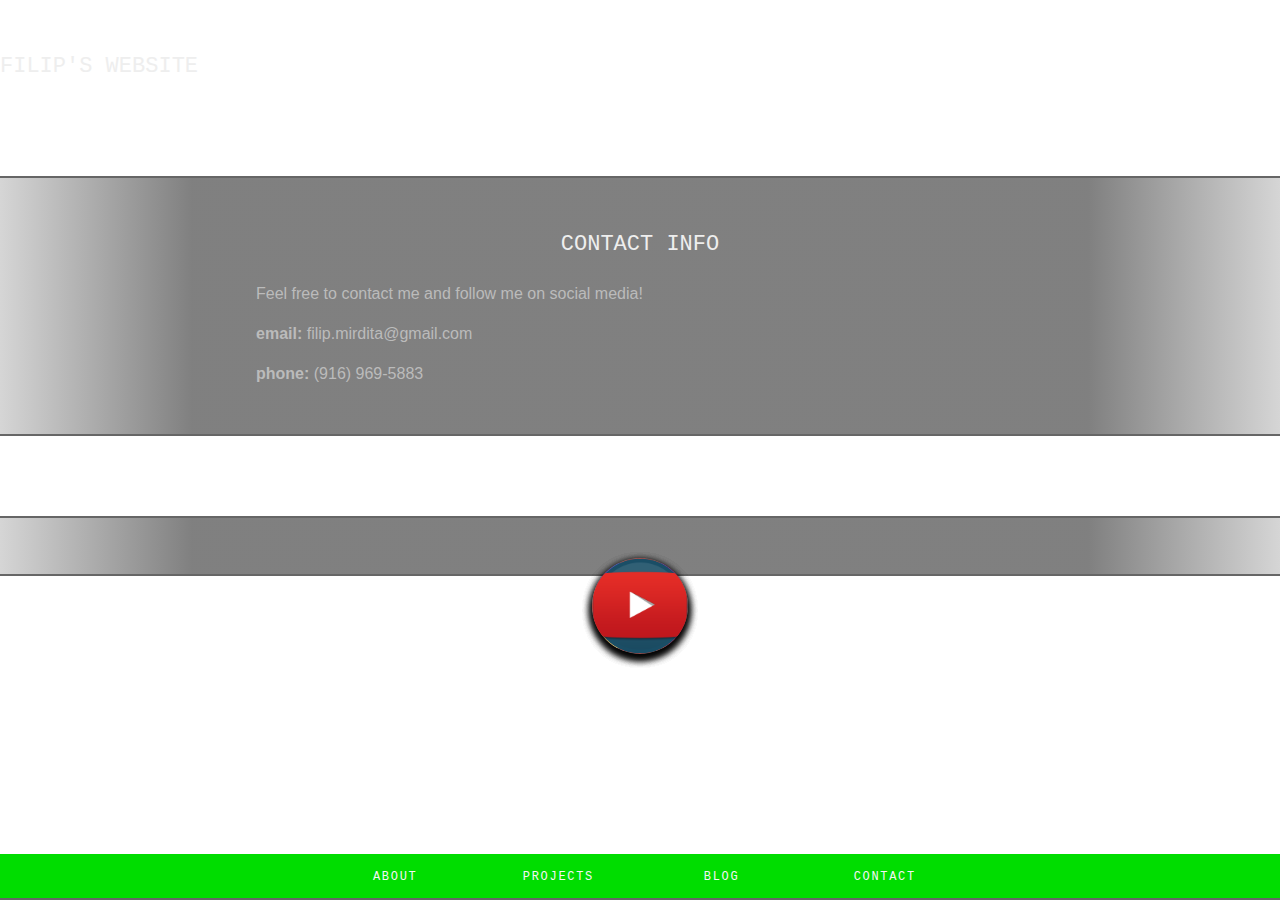
<file: contact.html>
<!doctype html>

<html lang="en">

<head>

  <meta charset="utf-8">

  <title>filip</title>

  <meta name="description" content="Responsive Header Nav">

  <meta name="author" content="Treehouse">

  <meta name="viewport" content="width=device-width, initial-scale=1, maximum-scale=1">

  <link rel="stylesheet" href="assets/css/style.css">

  <!--[if IE]> <script src="http://html5shiv.googlecode.com/svn/trunk/html5.js"></script><![endif]-->

</head>

<body>

  <header>

    <h1 id="title">filip's website</h1>

    <nav>
      <a href="#" id="menu-icon">
        <div class="bar"></div>
        <div class="bar"></div>
        <div class="bar"></div>
      </a>

      <ul>
        <li><a href="index.html">About</a></li>
        <li><a href="projects.html">Projects</a></li>
        <li><a href="#">Blog</a></li>
        <li><a href="#" class="current">Contact</a></li>
      </ul>
    </nav>

  </header>

  <section class="contact">

    <h1>Contact Info</h1>
    <p>Feel free to contact me and follow me on social media!</p>
    <p><b>email:</b> filip.mirdita@gmail.com</p>
    <p><b>phone:</b> (916) 969-5883</p>

  </section>

  <section>
    <br>
        <ul class="media">
      <li><a href="https://plus.google.com/107937213447924012638"><img class="icon" src="assets/img/g.png"></a></li>
      <li><a href="https://www.facebook.com/filip.mirdita.7"><img class="icon" src="assets/img/fb.png"></a></li>
      <li><a href="https://www.instagram.com/atidrimpilif/"><img class="icon" src="assets/img/insta.png"></a></li>
      <li><a href="https://www.linkedin.com/in/mirditaf"><img class="icon" src="assets/img/in.ico"></a></li>
      <li><a href="https://www.youtube.com/channel/UCGcbnRDr7zUfy3uxSlB4lPg"><img class="icon" src="assets/img/yt.png"></a></li>
    </ul>
  </section>

</body>

</html>
</file>
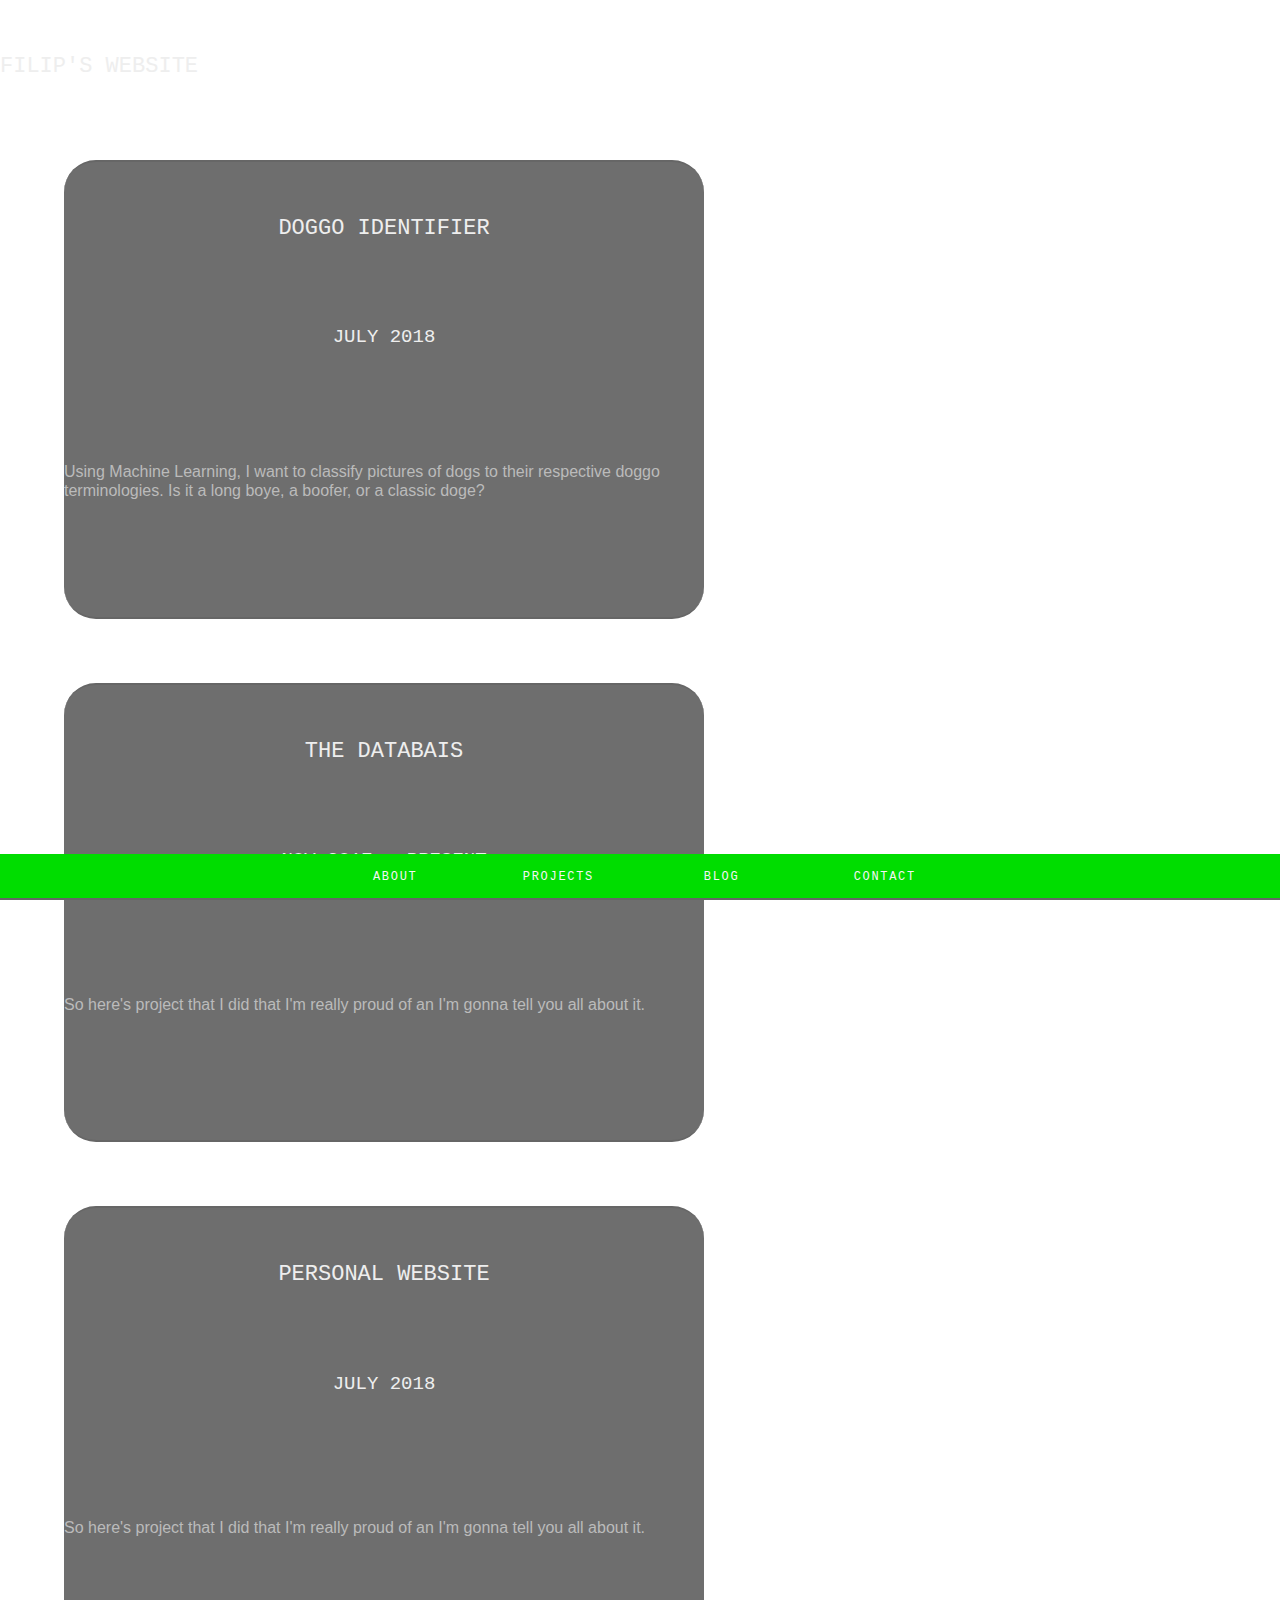
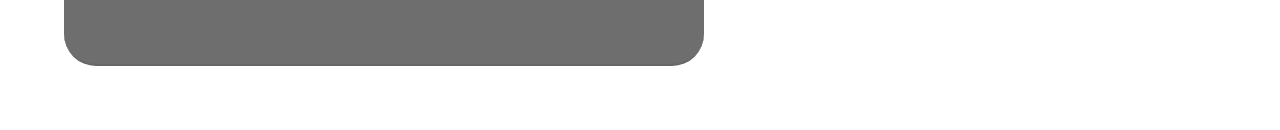
<file: projects.html>
<!doctype html>

<html lang="en">

<head>

  <meta charset="utf-8">

  <title>filip</title>

  <meta name="description" content="Responsive Header Nav">

  <meta name="author" content="Treehouse">

  <meta name="viewport" content="width=device-width, initial-scale=1, maximum-scale=1">

  <link rel="stylesheet" href="assets/css/style.css">

  <!--[if IE]> <script src="http://html5shiv.googlecode.com/svn/trunk/html5.js"></script><![endif]-->

</head>

<body>

  <header>

    <h1 id="title">filip's website</h1>

    <nav>
      <a href="#" id="menu-icon">
        <div class="bar"></div>
        <div class="bar"></div>
        <div class="bar"></div>
      </a>

      <ul>
        <li><a href="index.html">About</a></li>
        <li><a href="#" class="current">Projects</a></li>
        <li><a href="#">Blog</a></li>
        <li><a href="contact.html">Contact</a></li>
      </ul>
    </nav>

  </header>

  <section class="project">

    <h1>Doggo Identifier</h1>

    <h2>July 2018</h2>

    <p>Using Machine Learning, I want to classify pictures of dogs to their respective doggo terminologies. Is it a long boye, a boofer, or a classic doge? </p>

  </section>

  <section class="project">

    <h1>The DatabAIS</h1>

    <h2>Nov 2017 - Present</h2>

    <p>So here's project that I did that I'm really proud of an I'm gonna tell you all about it. </p>

  </section>

  <section class="project">

    <h1>Personal Website</h1>

    <h2>July 2018</h2>

    <p>So here's project that I did that I'm really proud of an I'm gonna tell you all about it. </p>

  </section>

</body>

</html>
</file>
<file: assets/css/flyout-menu.min.css>
input.menu-trigger{position:fixed;left:0;top:0;height:53px;width:52px;z-index:1001;opacity:0;cursor:pointer}ul.menu,ul.menu>li.start a{width:52px;height:52px;padding:0}ul.menu,ul.menu>li.start{position:fixed;background:#b71c1c}ul.menu,ul.menu li a{transition:all .2s ease}ul.menu{left:0;top:0;overflow:hidden;margin:0;list-style-type:none;z-index:1000}ul.menu li a{display:block;font-size:18px;line-height:18px;padding:12px;color:#fff;text-decoration:none}ul.menu li a:hover{background:#d32f2f;color:#fff}ul.menu li ul{padding:0;list-style-type:none;margin:0 0 0 10px;transition:all .3s ease}ul.menu>li{visibility:hidden;transition:all .5s ease}ul.menu>li.start{text-align:center}ul.menu>li.start a{text-align:center}ul.menu>li.start+li{margin-top:52px}ul.menu:hover{height:100%;width:80%;overflow-y:scroll}ul.menu:hover>li,ul.menu>li.start{visibility:visible}ul.menu:hover+div.overlay{position:fixed;left:0;top:0;width:100%;height:100%;opacity:.5;background:#000;z-index:999}input.menu-trigger:checked+ul.menu{height:100%;width:80%;overflow-y:scroll}input.menu-trigger:checked+ul.menu>li{visibility:visible}input.menu-trigger:checked+ul.menu+div.overlay{position:fixed;left:0;top:0;width:100%;height:100%;opacity:.5;background:#000;z-index:999}input.menu-trigger:checked+ul.menu>li.start{background:#d32f2f}div.overlay{opacity:0;transition:all .2s ease}@media screen and (min-width:768px){input.menu-trigger,ul.menu{left:20%;margin-left:-52px}ul.menu{overflow:visible;transition-delay:1s}ul.menu:hover{left:0;height:52px;width:100%;padding-left:20%;overflow:visible;transition-delay:.15s}ul.menu:hover>li{visibility:visible;opacity:1;transition-delay:.15s}ul.menu li ul,ul.menu>li{opacity:0;visibility:hidden}ul.menu>li{float:left;transition:all .5s ease,visibility 0s linear;transition-delay:.5s;position:relative}ul.menu>li:hover>ul,ul.menu>li>ul{top:100%!important;left:0!important}ul.menu>li>ul li a{font-size:22px;line-height:24px}ul.menu>li:hover>ul{opacity:1}ul.menu>li:hover>ul li{position:relative;width:100%}ul.menu>li:hover>ul li:hover>ul{opacity:1}ul.menu>li.start{position:relative;opacity:1}ul.menu>li.start+li{margin-top:0}ul.menu li ul{position:absolute;margin-left:0;min-width:200px;background:#b71c1c;transition:visibility 0s linear .5s,opacity .5s cubic-bezier(1,0,.58,1);top:0;left:100%}ul.menu li ul li{position:relative;white-space:nowrap}ul.menu li a{font-size:26px;line-height:28px}ul.menu li:hover ul{z-index:1001;transition:visibility 0s linear .2s,opacity .2s ease .2s}ul.menu li:hover>ul,ul.menu>li.start{visibility:visible}input.menu-trigger:checked+ul.menu{left:0;height:52px;width:100%;padding-left:20%;overflow:visible;transition-delay:.15s}input.menu-trigger:checked+ul.menu>li{visibility:visible;opacity:1;transition-delay:.15s}div.overlay{display:none}}
</file>
<file: assets/css/matrix_rain.css>
/*RESET*/
html, body, div, span, applet, object, iframe, h1, h2, h3, h4, h5, h6, p, blockquote, pre, a, abbr, acronym, address, big, cite, code, del, dfn, em, font, img, ins, kbd, q, s, samp, small, strike, strong, sub, sup, tt, var, b, u, i, center, dl, dt, dd, ol, ul, li, fieldset, form, label, legend, table, caption, tbody, tfoot, thead, tr, th, td {margin:0; padding:0; border:0; outline:0; font-size:100%; vertical-align:baseline; background:transparent;} body {line-height: 1;}ol, ul{list-style:none;} blockquote, q{quotes:none;} blockquote:before, blockquote:after, q:before, q:after{content:'';content:none;} :focus{outline:0;} ins{text-decoration:none;} del{text-decoration:line-through;} table{border-collapse:collapse; border-spacing:0;}

#rain {
  position: fixed;
  z-index: 1;
}

@media only screen and (min-width : 320px) and (max-width : 480px) {

}
</file>
<file: assets/css/style.css>
/*RESET*/
html, body, div, span, applet, object, iframe, h1, h2, h3, h4, h5, h6, p, blockquote, pre, a, abbr, acronym, address, big, cite, code, del, dfn, em, font, img, ins, kbd, q, s, samp, small, strike, strong, sub, sup, tt, var, b, u, i, center, dl, dt, dd, ol, ul, li, fieldset, form, label, legend, table, caption, tbody, tfoot, thead, tr, th, td {margin:0; padding:0; border:0; outline:0; font-size:100%; vertical-align:baseline; background:transparent;} body {line-height: 1;}ol, ul{list-style:none;} blockquote, q{quotes:none;} blockquote:before, blockquote:after, q:before, q:after{content:'';content:none;} :focus{outline:0;} ins{text-decoration:none;} del{text-decoration:line-through;} table{border-collapse:collapse; border-spacing:0;}

:root {

  /* fonts */
  --primary-font-family: Helvetica Neue, Helvetica, Arial;
  --hacker-type: Lucida Console, Courier, Monotype;

  --lighter: #eee;
  --light: #7f7f7f;

  --darkest: #111;
  --darker: #222;
  --dark: #333;

  --primary-color: #0f0;
  --secondary-color: #0d0;

  --rainbow: linear-gradient(to right, rgba(255, 0, 255, 1), rgba(0, 0, 255, 1), rgba(0, 255, 255, 1), rgba(0, 255, 0, 1), rgba(255, 255, 0, 1), rgba(255, 0, 0, 1));
  --rainbow-vertical: linear-gradient( rgba(255, 0, 255, 1), rgba(0, 0, 255, 1), rgba(0, 255, 255, 1), rgba(0, 255, 0, 1), rgba(255, 255, 0, 1), rgba(255, 0, 0, 1));
  --drop-gradient: linear-gradient( rgba(96, 96, 96, .1) 50%, rgba(48, 48, 48, .5));

  --transparency-value: rgba(256,256,256,.5);
  --cover-height: 100vh;

}

body {
  font-size: 1em;
  font-family: var(--primary-font-family);
  width: 100%;
  color: var(--lighter);
}

h1, h2, h3, h4 {
  margin-top: 1em;
  font-family: var(--hacker-type);
  font-weight: lighter;
  font-variant: all-small-caps;
  color: var(--lighter);
}

h1 {
  font-size: 2em;
  line-height: 2em;
}

h2 {
  font-size: 1.7em;
  line-height: 2.5em;
}

h3 {
  font-size: 1.5em;
  line-height: 2em;
}

h4 {
  font-size: 1.3em;
  line-height: 1.5em;
  text-decoration: underline;
}

p {
  text-align: left;
  padding: .5em;
  margin: auto;
  line-height: 1.5em;
  color: #bbb;
  width: 60%;
  min-width: 30em;
}

.magic {
  transition: all .5s ease-in-out;
  text-decoration: underline;
}

.rainbow {
  background: var(--rainbow-vertical);
  color: var(--darker);
  text-shadow: 2px black;
  border-radius: 1em;
  padding: .2em .6em;
  border: 1px
}

a {
  text-decoration: none;
  color: #f5f5f5;
}

a:hover {
  color: var(--lighter);
}

/************* HEADER **********************/

.header {
  position: relative;
  height: var(--cover-height);
  background: var(--rainbow-vertical);
}

.cover {
  text-align: center;
  position: absolute;
  top:0;
  margin-top: 2em;
  height: var(--cover-height);
  width: 100%;
  height: 100%;
}

.matrix {
  font-size:1.05em;
  text-align:center;
  width:1em;
  padding:0px;
  margin:0px;
}

#matrix {
  font-family: var(--hacker-type);
  width: 15em;
  height: 10px;
  top: 0;
  bottom: 0;
  left: 0;
  right: 0;
  position: absolute;
  margin: auto;
  z-index: 11;
  transform: translateY(1.5em);
  transition: all .2s linear;
}

#headshot {
  height: 12em;
  top: 0;
  bottom: 0;
  left: 0;
  right: 0;
  position: absolute;
  margin: auto;
  z-index: 11;
  transform: translateY(-4em);
  transition: all .2s linear;
}

#headshot:hover {
  height: 13em;
}

/************* NAVIGATION **********************/

nav {
  font-family: var(--hacker-type);
  width: 100%;
  text-align: center;
  position: absolute;
  bottom: 0;
  color: var(--dark);
  z-index: 10;
  margin: auto;
  background: var(--secondary-color);
  border-bottom: 2px solid #666;
}

.navbar-fixed {
  position: fixed;
  top: 0;
  bottom: inherit;
  margin-top: 0;
  z-index: 11;
}

nav li {
  display: inline-block;
  font-variant: all-small-caps;
  padding: .8em 0;
  width: 12%;
  min-width: 6em;
  font-size: 1.05em;
  letter-spacing: .1em;
  transition: all .6s ease;
  color: var(--dark);
}

nav li:hover {
  background: #0e0;
  transition: all .3s ease;
  color: var(--darkest);
}

nav li.active {
  width: 15%;
  min-width: 7em;
  background: var(--primary-color);
}

.active {
  color: var(--darkest);
}

.active:hover {
  color: var(--lighter) !important;
}

.in-view {
  width: 14%;
  min-width: 6em;
}

#flyout-menu {
  display: none;
  z-index: 10;
}


/************* CONTENT **********************/

.content {
  position: relative;
  z-index: 10;
}

section {
  margin: 5em 0;
  border-top: 2px solid #666;
  border-bottom: 2px solid #666;
  text-align: center;
  width: 80%;
  padding-bottom: 2.5em;
  width: 100%;
  background: linear-gradient(to right, rgba(48, 48, 48, .2), rgba(96, 96, 96, .8) 15%,rgba(96, 96, 96, .8) 85%, rgba(48, 48, 48, .2));
}

.divider {
  width: 40%;
  /* border-bottom: 1px solid #aaa; */
  margin: auto;
  margin-bottom: 1em;
  height: 1px;
  background: linear-gradient(to right, rgba(256,256,256,1) ,  rgba(1,1,1,0) 50%, rgba(256,256,256,1) );
}



.more-info {
  margin: 1em inherit;
}

details {
  transition: all 300 ease;
}

summary {
  list-style: none;
}

details summary::-webkit-details-marker {
  display:none;
}

details summary::-moz-details-marker {
  display:none;
}


/************* Cards **********************/

.card {
  vertical-align: top;
  margin: 0 1em;
  text-align: center;
  display: inline-block;
  background: var(--light);
  width: 16em;
  height: 16em;
  overflow: hidden;
  transition: all 300 ease;
  box-shadow: 0 4px 8px 0 rgba(0,0,0,.7);
}

.card-overlay {
  background: rgba(1,1,1,.1);
  position: absolute;
  width: 100%;
  height: 100%;
  z-index: 10;
  opacity: 1;
  transition: all 300 ease;
}

.icon {
  margin: auto;
  margin-top: 1.5em;
  position: absolute;
  height: 10em;
  transform: translateX(-50%);
  z-index:11;
  border-radius: 10em;
  box-shadow: 0 4px 8px 0 rgba(0,0,0,.7);
  transition: all .2s linear;

}

.icon:hover {
  height: 10.5em;
  box-shadow: 0 8px 16px 0 rgba(0,0,0,1);
}

.plus {
  width: 100%;
  height: 100%;
  position: relative;
  display: none;
}

.plus img {
  position: absolute;
  height: 2em;
  margin: auto;
  bottom: 1em;
  transform: translateX(-50%);
  transition: all .3s ease;
}

.card-content {
  margin: auto;
  color: var(--darker);
  top: 10.5em;
  position: relative;
  padding: 1em;

}

/************* EDUCATION **********************/

#school p {
  text-align: center;
  width: 100%;
  margin: auto;
  padding: 0;
}

.courses li {
  margin: auto;
  text-align: left;
  font-size: .8em;
  line-height: 1.2em;
  list-style: lower-roman;
  width: 80%;
}


  .card {
    margin-top: 1em;
    text-align: center;
    height: auto;
    border-radius: 2em;
  }

  .card h3{
    font-size: 1.2em;
    font-variant: normal;
    padding-top: 7em;
  }

  .card h3, .card h4 {
    margin-top: 0;
  }

  .card h4 {
    font-size: .9em;
  }

  .icon {
    height: 6em;
    transform: translateX(-50%);
  }

  .icon:hover {
    height: 6em;
  }

  .courses {
    top: 0em;
    margin: 0 1.5em 1.5em 1.5em;
  }

  .courses summary {
    margin-bottom: 1em;
  }

/************* SKILLS **********************/

section#skills p {
  text-align: center;
}



/************* PROJECTS **********************/

.project {
  align-items: center;
  background: rgba(48,48,48,.7);
  width: 50%;
  margin: 0 auto;
  border-radius: 2em;
  margin: 5% 5%;
  display: grid;
  grid-row-gap: 1em;
  grid-template-columns: 1fr;
  grid-template-rows: .5fr .2fr 2fr;
  grid-template-areas:
    "proj-title"
    "proj-links"
    "proj-info";
}

.proj-pic {
  display: hidden;
  grid-area: proj-pic;
  height: 10em;
  align-self: center;
}

.proj-links {
  grid-area: proj-links;
  height: 2em;
}

.proj-title {
  font-variant: normal;
  grid-area: proj-title;
}

.proj-info {
  justify-items: center;
  margin: 0 5%;
  padding: 2em;
  display: grid;
  grid-template-columns: 1fr 1fr;
  grid-row-gap: 1em;
  grid-template-areas:
  "proj-type proj-type "
  "proj-date proj-pos  "
  "proj-desc proj-desc "
  "proj-langs proj-langs";
}

.git-link {
  grid-area: git-link;
}

.git-link-icon {height: 2em;}

.proj-type {
  grid-area: proj-type;
}
.proj-date {grid-area: proj-date;}
.proj-date::before {content: "When: ";}

.proj-langs {
  font-weight: lighter;
  color: #50df50;
  grid-area: proj-langs;
}
.proj-langs::before {content: "Languages Used: ";}

.proj-pos {grid-area: proj-pos;}
.proj-pos::before {content: "Role: ";}

.proj-desc {grid-area: proj-desc;}

.project p {
  padding: 0 !important;
  width: 100%;
  min-width: 100%;
  font-size: 1em;
  line-height: 1.2em;
  overflow-wrap: normal;
}

/************* Flickity Carousel **********************/


.project-carousel {
}

.is-selected {
  background: rgba(48,48,48,1);


}

.flickity-page-dots .dot {
  background: #eee;
  opacity: .4;
}

.flickity-page-dots .dot.is-selected {
  background: #0d0;
}



/************* CONTACT **********************/

#links {
  color: #00ed00;
  display: inline-block;
  padding: 2em;
  font-family: var(--hacker-type);
}

 #links li {
   display: inline-block;
   height: 2em;
   width: 5em;
   padding: 2em;
   text-align: center;
 }

 img.icon-link {
   height: 3em;
   padding: .2em;
 }

.email {
}

/************* Form ****************/

#prompt {
  padding-bottom: 2em;
  color: #bbb;
}

form {
  background-color: var(--darker);
  max-width: 60%;
  min-width: 340px;
  margin: auto;
  border-radius: 5px;
  padding: 1em;
  padding-top: 2em;
  border: 2px solid #666
}

input, textarea, button {
  margin: 5px 0;
  padding: 5px;
  -webkit-border-radius: 5px;
  -moz-border-radius: 5px;
  border-radius: 5px;
  border: 1px solid #bbb;
  background-color: #dedede;

}

input.field, textarea {
  margin: 2em 0;
  margin-top: 0;
  min-width: 330px;
  max-width: 50%;
}

textarea {
  height: 8em;
}

::-webkit-input-placeholder {
   text-align: center;
}

:-moz-placeholder { /* Firefox 18- */
   text-align: center;
}

::-moz-placeholder {  /* Firefox 19+ */
   text-align: center;
}

:-ms-input-placeholder {
   text-align: center;
}

/************* FOOTER **********************/
.top-link {
  text-align: center;
  padding-bottom: 2.5em;
  margin: 2em;
}

.top-link:hover {
  text-decoration: underline;
}

.footer {
  font-size: .8em;
  text-align: center;
  color: var(--dark);
  background: var(--secondary-color);
  z-index: 10;
  padding: 1em;
  position: relative;
}




@media only screen and (min-width : 320px) and (max-width : 480px) {

  #matrix {
    display: none;
  }

  #headshot {
    z-index: 9;
    transform: translateY(-2em);
  }

  /****  NAVIGATION ****/

  nav, .navbar-fixed {
    display: none;
  }

  /************* Fly-Out Menu **********************/

  li, a {
    text-align: left;
    line-height: 1em;
  }

  ul.menu, li.start  {
    background: #0d0 !important;
    border-radius: 2em;
  }

  li.start {
    border-radius: 1.6em;
  }

  ul.menu li a {
    color: var(--darker);
    padding: .3em .2em;
  }

  ul.menu li a:hover {
    background: var(--ternary-color);
  }

  input.menu-trigger:checked+ul.menu {
    height: inherit;
    width: 8em;
    text-align: center;
  }

  ul.menu ul:last-child {
    padding-bottom: .5em;
  }

  #flyout-menu {
    display: block;
    position: fixed;
    z-index: 11;
    transform: translate(.5em, .5em);
  }

  #flyout-menu .menu {
  }

  /****  CONTENT  ****/

  p {
    width: auto;
    min-width: auto;
    margin: 1em;
  }

  section {
    width: 100%;
    height: 100%;
    background: #333;
    margin: 5em auto;
  }

  /****  EDCUATION  ****/

  #school p {
    margin: 1em auto;
    width: 75%;
  }

  .card {
    margin-top: 1em;
    text-align: center;
    height: auto;
    border-radius: 2em;
  }

  .card h3{
    font-size: 1.2em;
    font-variant: normal;
    padding-top: 7em;
  }

  .card h3, .card h4 {
    margin-top: 0;
  }

  .card h4 {
    font-size: .9em;
  }

  .icon {
    height: 6em;
    transform: translateX(-50%);
  }

  .icon:hover {
    height: 6em;
  }

  .courses {
    top: 0em;
    margin: 0 1.5em 2.5em 1.5em;
  }

  .courses summary {
    margin-bottom: 1em;
  }

  /****  TECHNICAL SKILLS  ****/

  section p {
    margin: auto;
    width: 75%;
  }

  /****  PROJECTS  ****/

  .project {
    width: 90%;
    margin: 5%;
    background: rgba(96,96,96, 1);
    height: 22em;
    overflow: scroll;
  }
  .proj-pos::before, .proj-date::before {content: "";}

  .proj-langs {
    color: #2e2;
  }

  .proj-info {
    margin: 0;
  }

  /****  Flickity Carousel  ****/

  .flickity-button {
    transform: translateY(-13em);
  }

  .flickity-prev-next-button.previous { left: 2em;}
  .flickity-prev-next-button.next { right: 2em;}

  .project-carousel {
    margin: 0;
  }


  /****  CONTACT  ****/


  form{
    min-width: inherit;
  }

  input.field, textarea{
    min-width: auto;
    width: 90%;
    max-width: 300px;
  }

  form {
    min-width: 20px;
    max-width: 100%;
  }

  #links {
    padding: .5em;
  }

  #links li {
    padding: 2em 0 0 0;
    transform: translateY(-.5em);
  }

  .email {
    letter-spacing: .05em;
  }

  .header {
    background: var(--primary-color);
  }


  .container {
    margin: auto 1em;
  }
}

/* LARGE SCREENS */
@media screen and ( min-width: 768px ) {

}
</file>
